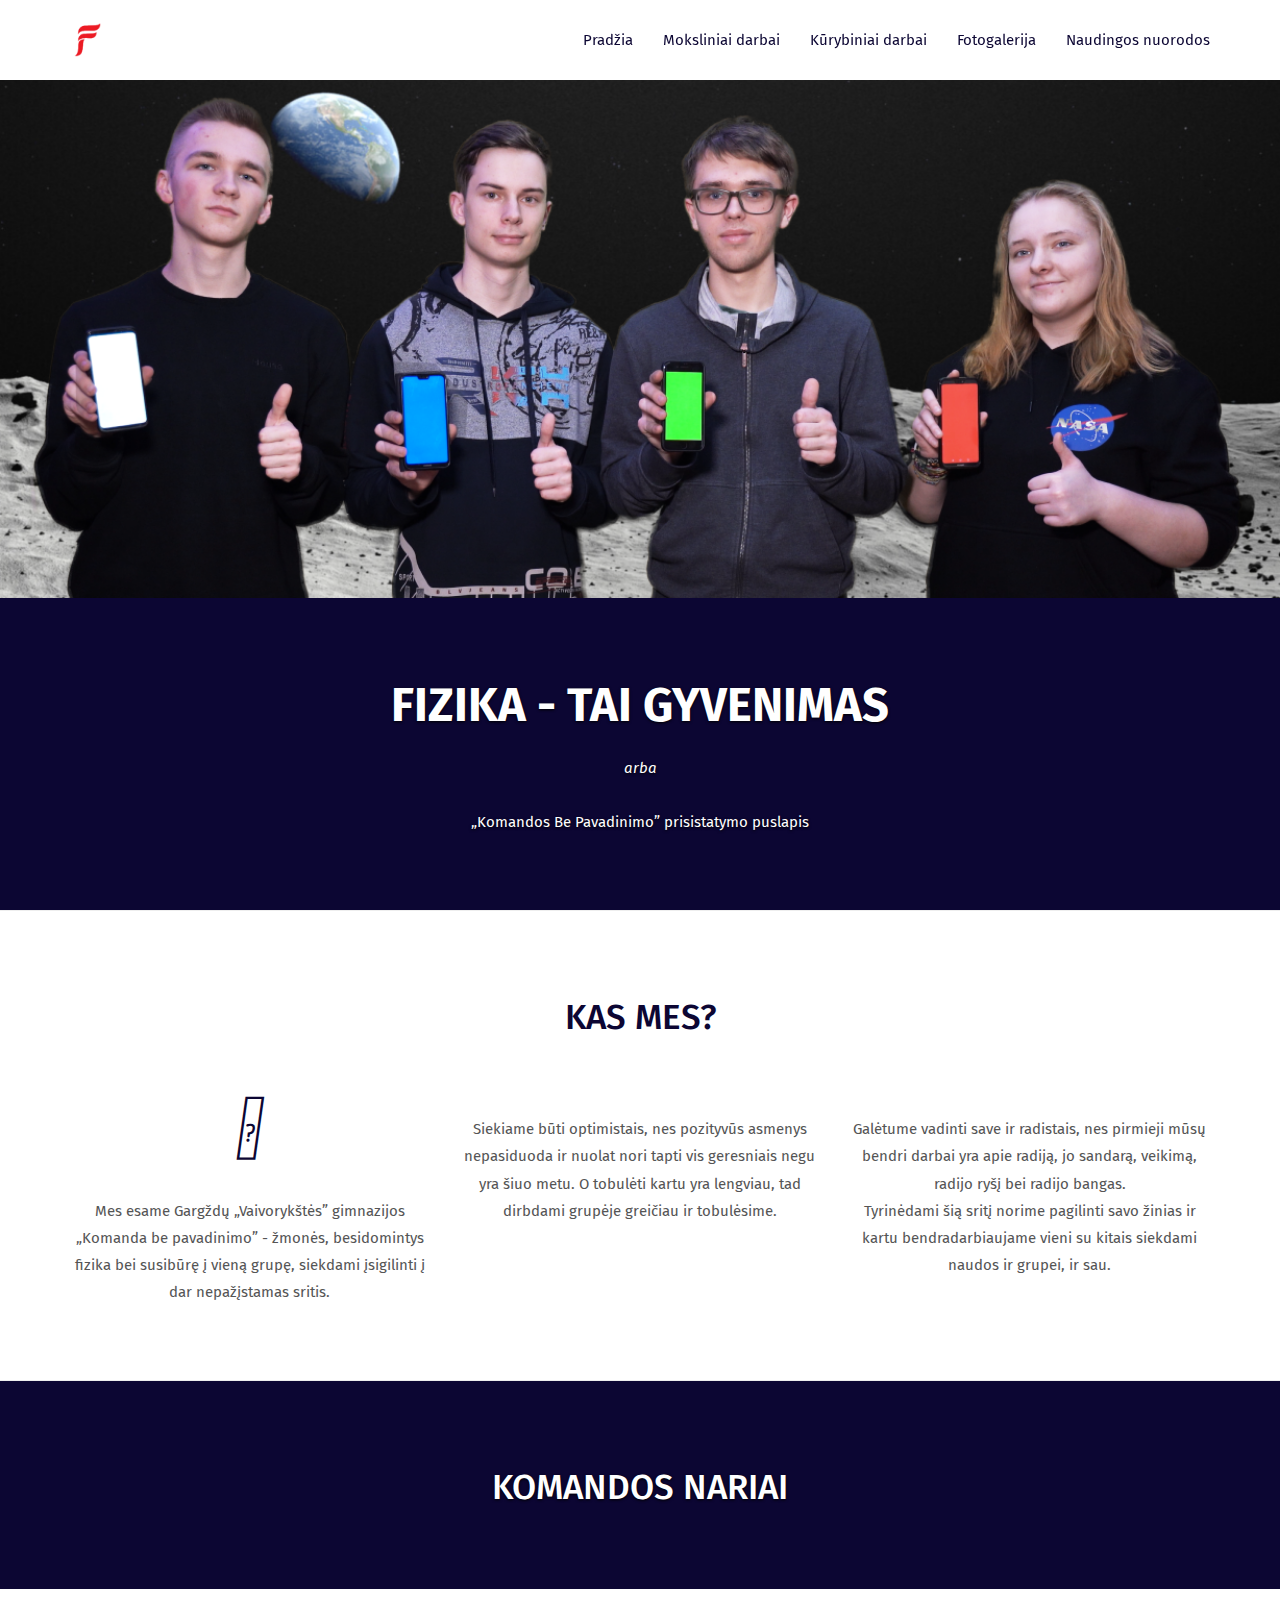
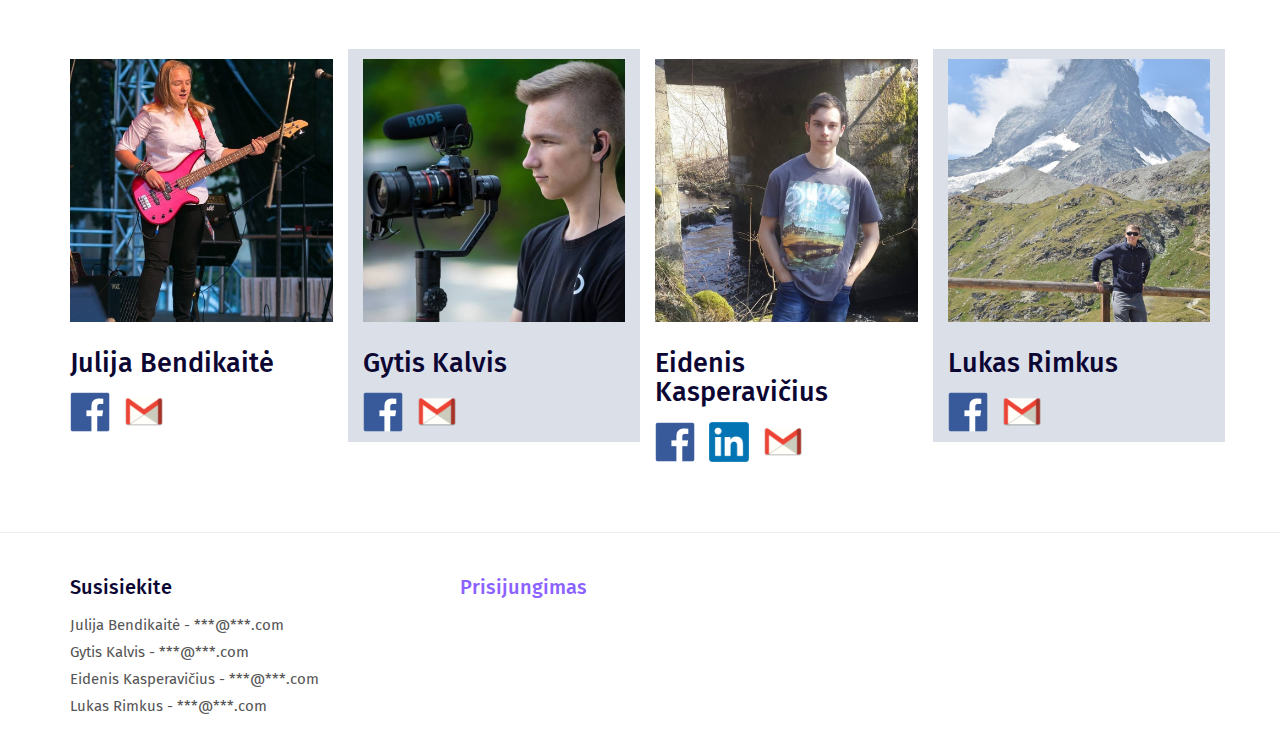
<file: index.html>
<!DOCTYPE html>
<html lang="en">

<head>
  <title>Fizika - Tai Gyvenimas</title>
  <meta charset="UTF-8">
  <meta content="IE=edge" http-equiv="X-UA-Compatible">
  <meta content="width=device-width,initial-scale=1" name="viewport">
  <meta name="google" content="notranslate" />

  <!-- Disable tap highlight on IE -->
  <meta name="msapplication-tap-highlight" content="no">

  <link href="./assets/apple-touch-icon.png" rel="apple-touch-icon">
  <link href="./assets/favicon.ico" rel="icon">
  <link rel="stylesheet" href="https://use.fontawesome.com/releases/v5.4.2/css/all.css" integrity="sha384-/rXc/GQVaYpyDdyxK+ecHPVYJSN9bmVFBvjA/9eOB+pb3F2w2N6fc5qB9Ew5yIns" crossorigin="anonymous">
  <link href="./css/index.css" rel="stylesheet"></head>
  <style>
  	@media screen and (min-width: 800px) {
  		#GRUPE_MAIN {
  			content:url('./assets/images/alt_grupe_2.png');
  		}
  	}
  </style>
<body>

 <!-- Add your content of header -->
 <header>
   <nav class="navbar navbar-fixed-top navbar-default" style="background: rgba(255, 255, 255, 0.8);border:none">
     <div class="container">
       <div class="navbar-header">
         <button type="button" class="navbar-toggle uarr collapsed" data-toggle="collapse" data-target="#navbar-collapse-uarr">
           <span class="sr-only">Toggle navigation</span>
           <span class="icon-bar"></span>
           <span class="icon-bar"></span>
           <span class="icon-bar"></span>
         </button>
         <a class="navbar-brand" href="./index.html" title="">
           <img src="./assets/logo-icon-180x180.png" class="navbar-logo-img" alt="" height="34" width="34">
         </a>
       </div>

       <div class="collapse navbar-collapse" id="navbar-collapse-uarr">
         <ul class="nav navbar-nav navbar-right">
           <li><a style="color: #0c0633 !important"href="./index.html" title="" class="active">Pradžia</a></li>
           <li><a style="color: #0c0633 !important"href="./moksliniai.html" title="">Moksliniai darbai</a></li>
           <li><a style="color: #0c0633 !important"href="./kurybiniai.html" title="">Kūrybiniai darbai</a></li>
           <li><a style="color: #0c0633 !important"style="color: #ed1b24 !important"href="./fotogalerija.html" title="">Fotogalerija</a></li>
           <li><a style="color: #0c0633 !important"href="./nuorodos.html" title="">Naudingos nuorodos</a></li>
         </ul>
       </div>
     </div>
   </nav>
 </header>

<div class="section-container background-color-container white-text-container" style="padding: 0">
	<img id="GRUPE_MAIN" src="./assets/images/alt_grupe.png" style="width:100%; background-size: cover; margin-bottom: -5px"/>
 </div>

<!--<div class="background-image-container" id="GRUPE_MAIN" style="background-image: url('./assets/images/alt_grupe.png'); width: 100%; height: 56%; background-size: cover;">
    <div class="opacity"></div>
    <div class="container">
        <div class="row">
            <div class="col-md" style="text-align:center">
              <h1 style="color: #ed1b24 !important"><b>FIZIKA - TAI GYVENIMAS</b></h1>
              <p><i>arba</i><br><br>„Komandos Be Pavadinimo” prisistatymo puslapis</p>
            </div>
        </div>
    </div>
</div>-->

<div class="section-container background-color-container white-text-container">
    <div class="container">
        <div class="row">
            <div class="col-xs-12">
                <div class="text-center">
                    <h1><b>FIZIKA - TAI GYVENIMAS</b></h1>
                    <p><i>arba</i><br><br>„Komandos Be Pavadinimo” prisistatymo puslapis</p>
                </div>
            </div>
        </div>
     </div>
 </div>

<div class="section-container border-section-container">
    <div class="container">
            <div class="row">
                <div class="col-md-12 section-container-spacer">
                    <div class="text-center">
                        <h2>KAS MES?</h2>
                    </div>
                </div>
                <div class="col-md-4">
                    <div class="fa-container">
                        <i class="fas fa-rocket fa-3x" aria-hidden="true"></i>
                    </div>
                    <div class="text-center">
                        <br><p>Mes esame Gargždų „Vaivorykštės” gimnazijos  „Komanda be pavadinimo” - žmonės,
                          besidomintys fizika bei susibūrę į vieną grupę, siekdami įsigilinti į dar nepažįstamas sritis.</p>
                    </div>
                </div>
                <div class="col-md-4">
                    <div class="fa-container">
                        <i class="far fa-smile fa-3x" aria-hidden="true"></i>
                    </div>
                    <div class="text-center">
                        <br><p>Siekiame būti optimistais, nes pozityvūs asmenys nepasiduoda
                          ir nuolat nori tapti vis geresniais negu yra šiuo metu.
                          O tobulėti kartu yra lengviau, tad dirbdami grupėje greičiau ir tobulėsime.
                        </p>
                    </div>
                </div>
                <div class="col-md-4">
                    <div class="fa-container">
                        <i class="fas fa-broadcast-tower fa-3x" aria-hidden="true"></i>
                    </div>
                    <div class="text-center">
                        <br><p>Galėtume vadinti save ir radistais, nes pirmieji mūsų bendri darbai
                          yra apie radiją, jo sandarą, veikimą, radijo ryšį bei radijo bangas.<br>
                          Tyrinėdami šią sritį norime pagilinti savo žinias ir kartu
                          bendradarbiaujame vieni su kitais siekdami naudos ir grupei, ir sau.
                        </p>
                    </div>
                </div>
            </div>
    </div>
</div>

<div class="section-container background-color-container white-text-container">
    <div class="container">
        <div class="row">
            <div class="col-xs-12">
                <div class="text-center">
                    <h2>KOMANDOS NARIAI</h2>
                </div>
            </div>
        </div>
     </div>
 </div>

 <div class="section-container">
   <div class="container">
     <div class="row">
       <div class="col-md-3" style="padding-top: 10px; padding-bottom: 10px">
         <img class="img-responsive" src="./assets/images/jb.jpg" alt="Julija Bendikaitė"/>
         <h3>Julija Bendikaitė</h3>
         <a href="https://www.facebook.com/"><img src="./assets/images/facebook.png" width="40" style="margin-right: 10px"/></a>
         <a href="mailto:***@***.com"><img src="./assets/images/gmail.png" width="40" style="margin-right: 10px"/></a>
       </div>
       <div class="col-md-3 p-5" style="background-color: #dadfe8; padding-top: 10px; padding-bottom: 10px">
         <img class="img-responsive" src="./assets/images/gk.jpg" alt="Gytis Kalvis"/>
         <h3>Gytis Kalvis</h3>
         <a href="https://www.facebook.com/"><img src="./assets/images/facebook.png" width="40" style="margin-right: 10px"/></a>
         <a href="mailto:***@***.com"><img src="./assets/images/gmail.png" width="40" style="margin-right: 10px"/></a>
       </div>
       <div class="col-md-3 p-3" style="padding-top: 10px; padding-bottom: 10px">
         <img class="img-responsive" src="./assets/images/ek.jpg" alt="Eidenis Kasperavičius"/>
         <h3>Eidenis Kasperavičius</h3>
         <a href="https://www.facebook.com/eidenis.kasperavicius"><img src="./assets/images/facebook.png" width="40" style="margin-right: 10px"/></a>
         <a href="https://www.linkedin.com/in/eidenis"><img src="./assets/images/linkedin.png" width="40" style="margin-right: 10px"/></a>
         <a href="mailto:eidenis.gargzdai@gmail.com"><img src="./assets/images/gmail.png" width="40" style="margin-right: 10px"/></a>
       </div>
       <div class="col-md-3 p-3" style="background-color: #dadfe8; padding-top: 10px; padding-bottom: 10px">
         <img class="img-responsive" src="./assets/images/lr.jpg" alt="Lukas Rimkus"/>
         <h3>Lukas Rimkus</h3>
         <a href="https://www.facebook.com/"><img src="./assets/images/facebook.png" width="40" style="margin-right: 10px"/></a>
         <a href="mailto:***@***.com"><img src="./assets/images/gmail.png" width="40" style="margin-right: 10px"/></a>
       </div>
     </div>
   </div>
 </div>

<footer>
    <div class="section-container footer-container">
        <div class="container">
            <div class="row">
                    <div class="col-md-4">
                        <h4>Susisiekite</h4>
                        Julija Bendikaitė - ***@***.com<br>
                        Gytis Kalvis - ***@***.com<br>
                        Eidenis Kasperavičius - ***@***.com<br>
                        Lukas Rimkus - ***@***.com<br>
                    </div>
                    <div class="col-md-4">
                      <h4><a href="./admin.html">Prisijungimas</a></h4>
                    </div>
            </div>
        </div>
    </div>
</footer>

<script>
  document.addEventListener("DOMContentLoaded", function (event) {
    navActivePage();
  });
</script>

<script type="text/javascript" src="./js/index.js"></script>
</body>

</html>
</file>
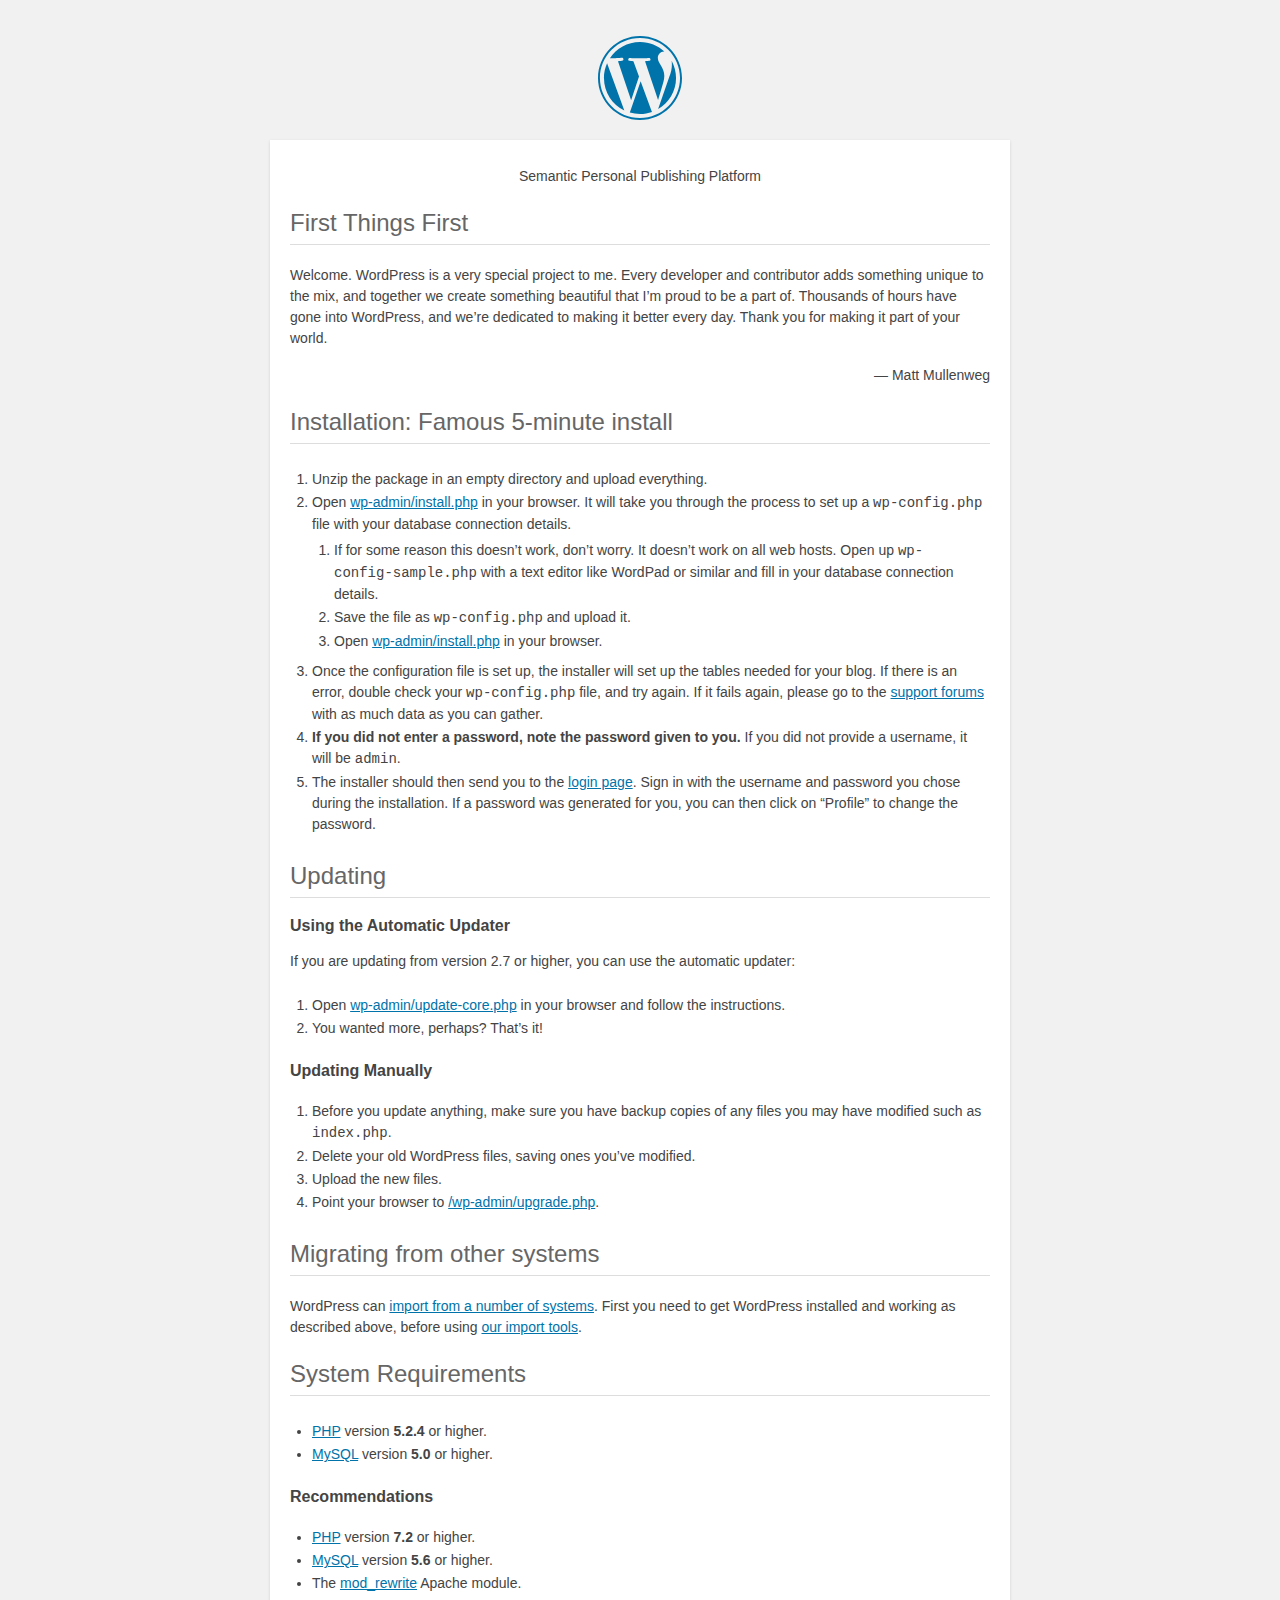
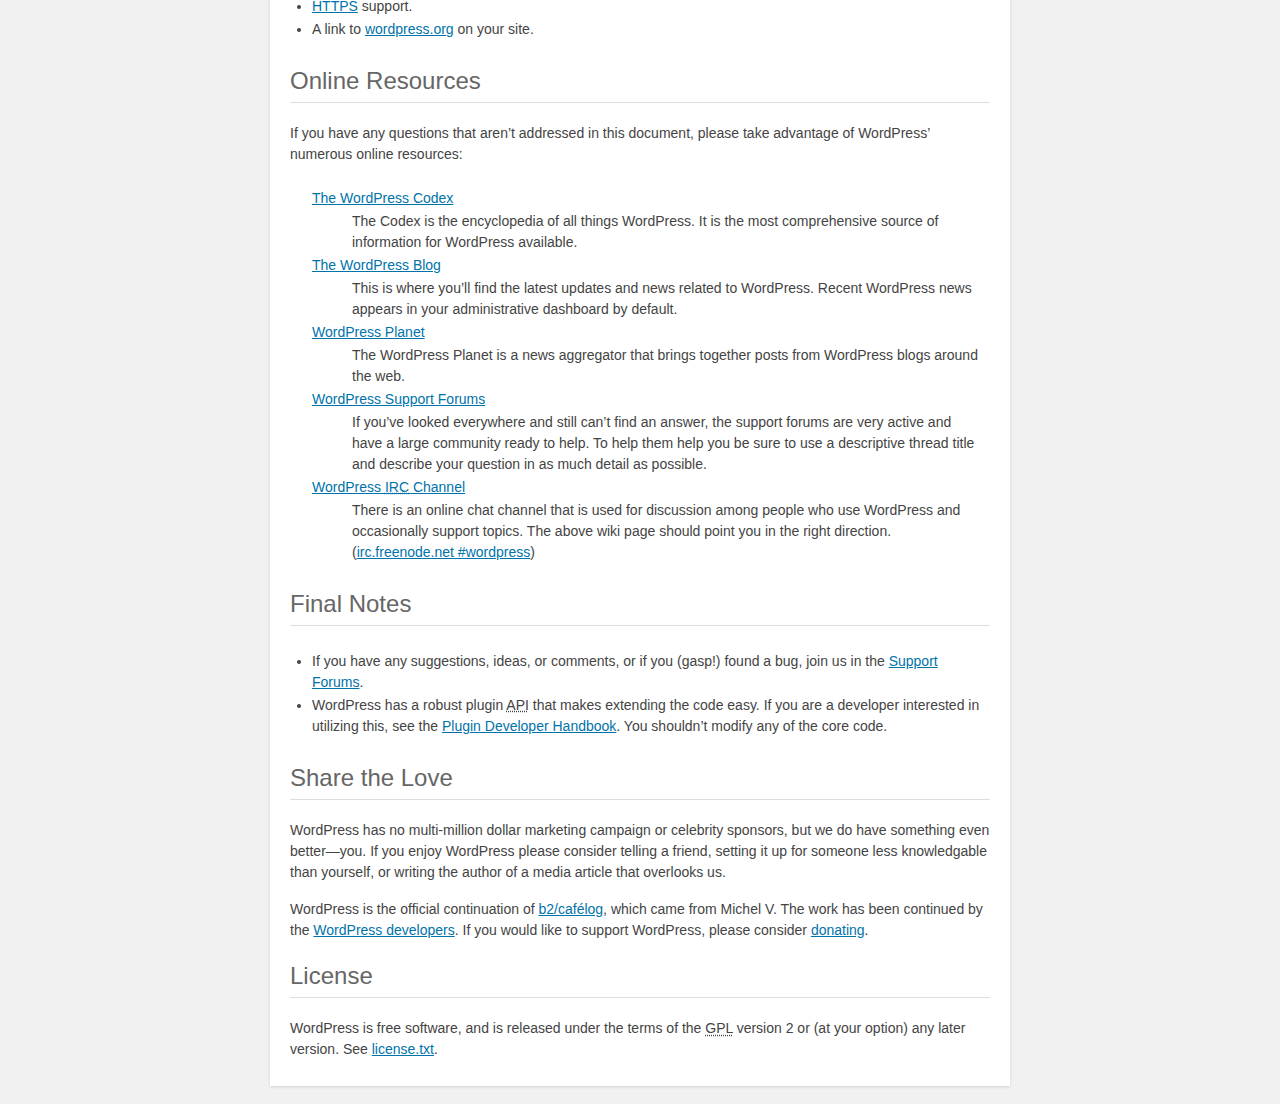
<file: wordpress/readme.html>
<!DOCTYPE html>
<html>
<head>
	<meta name="viewport" content="width=device-width" />
	<meta http-equiv="Content-Type" content="text/html; charset=utf-8" />
	<title>WordPress &#8250; ReadMe</title>
	<link rel="stylesheet" href="wp-admin/css/install.css?ver=20100228" type="text/css" />
</head>
<body>
<h1 id="logo">
	<a href="https://wordpress.org/"><img alt="WordPress" src="wp-admin/images/wordpress-logo.png" /></a>
</h1>
<p style="text-align: center">Semantic Personal Publishing Platform</p>

<h2>First Things First</h2>
<p>Welcome. WordPress is a very special project to me. Every developer and contributor adds something unique to the mix, and together we create something beautiful that I&#8217;m proud to be a part of. Thousands of hours have gone into WordPress, and we&#8217;re dedicated to making it better every day. Thank you for making it part of your world.</p>
<p style="text-align: right">&#8212; Matt Mullenweg</p>

<h2>Installation: Famous 5-minute install</h2>
<ol>
	<li>Unzip the package in an empty directory and upload everything.</li>
	<li>Open <span class="file"><a href="wp-admin/install.php">wp-admin/install.php</a></span> in your browser. It will take you through the process to set up a <code>wp-config.php</code> file with your database connection details.
		<ol>
			<li>If for some reason this doesn&#8217;t work, don&#8217;t worry. It doesn&#8217;t work on all web hosts. Open up <code>wp-config-sample.php</code> with a text editor like WordPad or similar and fill in your database connection details.</li>
			<li>Save the file as <code>wp-config.php</code> and upload it.</li>
			<li>Open <span class="file"><a href="wp-admin/install.php">wp-admin/install.php</a></span> in your browser.</li>
		</ol>
	</li>
	<li>Once the configuration file is set up, the installer will set up the tables needed for your blog. If there is an error, double check your <code>wp-config.php</code> file, and try again. If it fails again, please go to the <a href="https://wordpress.org/support/" title="WordPress support">support forums</a> with as much data as you can gather.</li>
	<li><strong>If you did not enter a password, note the password given to you.</strong> If you did not provide a username, it will be <code>admin</code>.</li>
	<li>The installer should then send you to the <a href="wp-login.php">login page</a>. Sign in with the username and password you chose during the installation. If a password was generated for you, you can then click on &#8220;Profile&#8221; to change the password.</li>
</ol>

<h2>Updating</h2>
<h3>Using the Automatic Updater</h3>
<p>If you are updating from version 2.7 or higher, you can use the automatic updater:</p>
<ol>
	<li>Open <span class="file"><a href="wp-admin/update-core.php">wp-admin/update-core.php</a></span> in your browser and follow the instructions.</li>
	<li>You wanted more, perhaps? That&#8217;s it!</li>
</ol>

<h3>Updating Manually</h3>
<ol>
	<li>Before you update anything, make sure you have backup copies of any files you may have modified such as <code>index.php</code>.</li>
	<li>Delete your old WordPress files, saving ones you&#8217;ve modified.</li>
	<li>Upload the new files.</li>
	<li>Point your browser to <span class="file"><a href="wp-admin/upgrade.php">/wp-admin/upgrade.php</a>.</span></li>
</ol>

<h2>Migrating from other systems</h2>
<p>WordPress can <a href="https://codex.wordpress.org/Importing_Content">import from a number of systems</a>. First you need to get WordPress installed and working as described above, before using <a href="wp-admin/import.php" title="Import to WordPress">our import tools</a>.</p>

<h2>System Requirements</h2>
<ul>
	<li><a href="https://secure.php.net/">PHP</a> version <strong>5.2.4</strong> or higher.</li>
	<li><a href="https://www.mysql.com/">MySQL</a> version <strong>5.0</strong> or higher.</li>
</ul>

<h3>Recommendations</h3>
<ul>
	<li><a href="https://secure.php.net/">PHP</a> version <strong>7.2</strong> or higher.</li>
	<li><a href="https://www.mysql.com/">MySQL</a> version <strong>5.6</strong> or higher.</li>
	<li>The <a href="https://httpd.apache.org/docs/2.2/mod/mod_rewrite.html">mod_rewrite</a> Apache module.</li>
	<li><a href="https://wordpress.org/news/2016/12/moving-toward-ssl/">HTTPS</a> support.</li>
	<li>A link to <a href="https://wordpress.org/">wordpress.org</a> on your site.</li>
</ul>

<h2>Online Resources</h2>
<p>If you have any questions that aren&#8217;t addressed in this document, please take advantage of WordPress&#8217; numerous online resources:</p>
<dl>
	<dt><a href="https://codex.wordpress.org/">The WordPress Codex</a></dt>
		<dd>The Codex is the encyclopedia of all things WordPress. It is the most comprehensive source of information for WordPress available.</dd>
	<dt><a href="https://wordpress.org/news/">The WordPress Blog</a></dt>
		<dd>This is where you&#8217;ll find the latest updates and news related to WordPress. Recent WordPress news appears in your administrative dashboard by default.</dd>
	<dt><a href="https://planet.wordpress.org/">WordPress Planet</a></dt>
		<dd>The WordPress Planet is a news aggregator that brings together posts from WordPress blogs around the web.</dd>
	<dt><a href="https://wordpress.org/support/">WordPress Support Forums</a></dt>
		<dd>If you&#8217;ve looked everywhere and still can&#8217;t find an answer, the support forums are very active and have a large community ready to help. To help them help you be sure to use a descriptive thread title and describe your question in as much detail as possible.</dd>
	<dt><a href="https://codex.wordpress.org/IRC">WordPress <abbr title="Internet Relay Chat">IRC</abbr> Channel</a></dt>
		<dd>There is an online chat channel that is used for discussion among people who use WordPress and occasionally support topics. The above wiki page should point you in the right direction. (<a href="irc://irc.freenode.net/wordpress">irc.freenode.net #wordpress</a>)</dd>
</dl>

<h2>Final Notes</h2>
<ul>
	<li>If you have any suggestions, ideas, or comments, or if you (gasp!) found a bug, join us in the <a href="https://wordpress.org/support/">Support Forums</a>.</li>
	<li>WordPress has a robust plugin <abbr title="application programming interface">API</abbr> that makes extending the code easy. If you are a developer interested in utilizing this, see the <a href="https://developer.wordpress.org/plugins/">Plugin Developer Handbook</a>. You shouldn&#8217;t modify any of the core code.</li>
</ul>

<h2>Share the Love</h2>
<p>WordPress has no multi-million dollar marketing campaign or celebrity sponsors, but we do have something even better&#8212;you. If you enjoy WordPress please consider telling a friend, setting it up for someone less knowledgable than yourself, or writing the author of a media article that overlooks us.</p>

<p>WordPress is the official continuation of <a href="http://cafelog.com/">b2/caf&#233;log</a>, which came from Michel V. The work has been continued by the <a href="https://wordpress.org/about/">WordPress developers</a>. If you would like to support WordPress, please consider <a href="https://wordpress.org/donate/" title="Donate to WordPress">donating</a>.</p>

<h2>License</h2>
<p>WordPress is free software, and is released under the terms of the <abbr title="GNU General Public License">GPL</abbr> version 2 or (at your option) any later version. See <a href="license.txt">license.txt</a>.</p>

</body>
</html>
</file>
<file: wordpress/wp-admin/css/install.css>
html {
	background: #f1f1f1;
	margin: 0 20px;
}

body {
	background: #fff;
	color: #444;
	font-family: -apple-system, BlinkMacSystemFont, "Segoe UI", Roboto, Oxygen-Sans, Ubuntu, Cantarell, "Helvetica Neue", sans-serif;
	margin: 140px auto 25px;
	padding: 20px 20px 10px 20px;
	max-width: 700px;
	-webkit-font-smoothing: subpixel-antialiased;
	box-shadow: 0 1px 3px rgba(0,0,0,0.13);
}

a {
	color: #0073aa;
}

a:hover,
a:active {
	color: #00a0d2;
}

a:focus {
	color: #124964;
	box-shadow:
		0 0 0 1px #5b9dd9,
		0 0 2px 1px rgba(30, 140, 190, .8);
}

.ie8 a:focus {
	outline: #5b9dd9 solid 1px;
}

h1, h2 {
	border-bottom: 1px solid #ddd;
	clear: both;
	color: #666;
	font-size: 24px;
	padding: 0;
	padding-bottom: 7px;
	font-weight: 400;
}

h3 {
	font-size: 16px;
}

p, li, dd, dt {
	padding-bottom: 2px;
	font-size: 14px;
	line-height: 1.5;
}

code, .code {
	font-family: Consolas, Monaco, monospace;
}

ul, ol, dl {
	padding: 5px 5px 5px 22px;
}

a img {
	border:0
}
abbr {
	border: 0;
	font-variant: normal;
}

fieldset {
	border: 0;
	padding: 0;
	margin: 0;
}

label {
	cursor: pointer;
}

#logo {
	margin: 6px 0 14px 0;
	padding: 0 0 7px 0;
	border-bottom: none;
	text-align:center
}
#logo a {
	background-image: url(../images/w-logo-blue.png?ver=20131202);
	background-image: none, url(../images/wordpress-logo.svg?ver=20131107);
	background-size: 84px;
	background-position: center top;
	background-repeat: no-repeat;
	color: #444; /* same as login.css */
	height: 84px;
	font-size: 20px;
	font-weight: 400;
	line-height: 1.3em;
	margin: -130px auto 25px;
	padding: 0;
	text-decoration: none;
	width: 84px;
	text-indent: -9999px;
	outline: none;
	overflow: hidden;
	display: block;
}

#logo a:focus {
	box-shadow: none;
}

.step {
	margin: 20px 0 15px;
}
.step, th {
	text-align: left;
	padding: 0;
}
.language-chooser.wp-core-ui .step .button.button-large {
	height: 36px;
	font-size: 14px;
	line-height: 33px;
	vertical-align: middle;
}
textarea {
	border: 1px solid #ddd;
	font-family: -apple-system, BlinkMacSystemFont, "Segoe UI", Roboto, Oxygen-Sans, Ubuntu, Cantarell, "Helvetica Neue", sans-serif;
	width: 100%;
	box-sizing: border-box;
}

.form-table {
	border-collapse: collapse;
	margin-top: 1em;
	width: 100%;
}

.form-table td {
	margin-bottom: 9px;
	padding: 10px 20px 10px 0;
	font-size: 14px;
	vertical-align: top
}

.form-table th {
	font-size: 14px;
	text-align: left;
	padding: 10px 20px 10px 0;
	width: 140px;
	vertical-align: top;
}

.form-table code {
	line-height: 18px;
	font-size: 14px;
}

.form-table p {
	margin: 4px 0 0 0;
	font-size: 11px;
}

.form-table input {
	line-height: 20px;
	font-size: 15px;
	padding: 3px 5px;
	border: 1px solid #ddd;
	box-shadow: inset 0 1px 2px rgba(0,0,0,0.07);
}

input,
submit {
	font-family: -apple-system, BlinkMacSystemFont, "Segoe UI", Roboto, Oxygen-Sans, Ubuntu, Cantarell, "Helvetica Neue", sans-serif;
}

.form-table input[type=text],
.form-table input[type=email],
.form-table input[type=url],
.form-table input[type=password] {
	width: 206px;
}

.form-table th p {
	font-weight: 400;
}

.form-table.install-success th,
.form-table.install-success td {
	vertical-align: middle;
	padding: 16px 20px 16px 0;
}

.form-table.install-success td p {
	margin: 0;
	font-size: 14px;
}

.form-table.install-success td code {
	margin: 0;
	font-size: 18px;
}

#error-page {
	margin-top: 50px;
}

#error-page p {
	font-size: 14px;
	line-height: 18px;
	margin: 25px 0 20px;
}

#error-page code, .code {
	font-family: Consolas, Monaco, monospace;
}

.wp-hide-pw > .dashicons {
	line-height: inherit;
}

#pass-strength-result {
	background-color: #eee;
	border: 1px solid #ddd;
	color: #23282d;
	margin: -2px 5px 5px 0px;
	padding: 3px 5px;
	text-align: center;
	width: 218px;
	box-sizing: border-box;
	opacity: 0;
}

#pass-strength-result.short {
	background-color: #f1adad;
	border-color: #e35b5b;
	opacity: 1;
}

#pass-strength-result.bad {
	background-color: #fbc5a9;
	border-color: #f78b53;
	opacity: 1;
}

#pass-strength-result.good {
	background-color: #ffe399;
	border-color: #ffc733;
	opacity: 1;
}

#pass-strength-result.strong {
	background-color: #c1e1b9;
	border-color: #83c373;
	opacity: 1;
}

#pass1.short, #pass1-text.short {
	border-color: #e35b5b;
}

#pass1.bad, #pass1-text.bad {
	border-color: #f78b53;
}

#pass1.good, #pass1-text.good {
	border-color: #ffc733;
}

#pass1.strong, #pass1-text.strong {
	border-color: #83c373;
}

.pw-weak {
	display: none;
}

.message {
	border-left: 4px solid #dc3232;
	padding: .7em .6em;
	background-color: #fbeaea;
}

/* rtl:ignore */
#dbname,
#uname,
#pwd,
#dbhost,
#prefix,
#user_login,
#admin_email,
#pass1,
#pass2 {
	direction: ltr;
}

#pass1-text,
.show-password #pass1 {
	display: none;
}

.show-password #pass1-text
{
	display: inline-block;
}

.form-table span.description.important {
	font-size: 12px;
}


/* localization */
body.rtl,
.rtl textarea,
.rtl input,
.rtl submit {
	font-family: Tahoma, sans-serif;
}

:lang(he-il) body.rtl,
:lang(he-il) .rtl textarea,
:lang(he-il) .rtl input,
:lang(he-il) .rtl submit {
	font-family: Arial, sans-serif;
}

@media only screen and (max-width: 799px) {
	body {
		margin-top: 115px;
	}
	#logo a {
		margin: -125px auto 30px;
	}
}

@media screen and ( max-width: 782px ) {

	.form-table {
		margin-top: 0;
	}

	.form-table th,
	.form-table td {
		display: block;
		width: auto;
		vertical-align: middle;
	}

	.form-table th {
		padding: 20px 0 0;
	}

	.form-table td {
		padding: 5px 0;
		border: 0;
		margin: 0;
	}

	textarea,
	input {
		font-size: 16px;
	}

	.form-table td input[type="text"],
	.form-table td input[type="email"],
	.form-table td input[type="url"],
	.form-table td input[type="password"],
	.form-table td select,
	.form-table td textarea,
	.form-table span.description {
		width: 100%;
		font-size: 16px;
		line-height: 1.5;
		padding: 7px 10px;
		display: block;
		max-width: none;
		box-sizing: border-box;
	}

}

body.language-chooser {
	max-width: 300px;
}

.language-chooser select {
	padding: 8px;
	width: 100%;
	display: block;
	border: 1px solid #ddd;
	background-color: #fff;
	color: #32373c;
	font-size: 16px;
	font-family: Arial, sans-serif;
	font-weight: 400;
}

.language-chooser p {
	text-align: right;
}

.screen-reader-input,
.screen-reader-text {
	border: 0;
	clip: rect(1px, 1px, 1px, 1px);
	-webkit-clip-path: inset(50%);
	clip-path: inset(50%);
	height: 1px;
	margin: -1px;
	overflow: hidden;
	padding: 0;
	position: absolute;
	width: 1px;
	word-wrap: normal !important;
}

.spinner {
	background: url(../images/spinner.gif) no-repeat;
	background-size: 20px 20px;
	visibility: hidden;
	opacity: 0.7;
	filter: alpha(opacity=70);
	width: 20px;
	height: 20px;
	margin: 2px 5px 0;
}

.step .spinner {
	display: inline-block;
	vertical-align: middle;
	margin-right: 15px;
}

.button.hide-if-no-js,
.hide-if-no-js {
	display: none;
}

/**
 * HiDPI Displays
 */
@media print,
  (-webkit-min-device-pixel-ratio: 1.25),
  (min-resolution: 120dpi) {

	.spinner {
		background-image: url(../images/spinner-2x.gif);
	}

}
</file>
<file: css/index.css>
@import url(https://fonts.googleapis.com/css?family=La+Belle+Aurore|Fira+Sans:400,700);@import url(https://maxcdn.bootstrapcdn.com/font-awesome/4.7.0/css/font-awesome.min.css);/*!
 * Bootstrap v3.3.7 (http://getbootstrap.com)
 * Copyright 2011-2016 Twitter, Inc.
 * Licensed under MIT (https://github.com/twbs/bootstrap/blob/master/LICENSE)
 */
/*! normalize.css v3.0.3 | MIT License | github.com/necolas/normalize.css */html{font-family:sans-serif;-ms-text-size-adjust:100%;-webkit-text-size-adjust:100%}body{margin:0}article,aside,details,figcaption,figure,footer,header,hgroup,main,menu,nav,section,summary{display:block}audio,canvas,progress,video{display:inline-block;vertical-align:baseline}audio:not([controls]){display:none;height:0}[hidden],template{display:none}a{background-color:transparent}a:active,a:hover{outline:0}abbr[title]{border-bottom:1px dotted}b,strong{font-weight:700}dfn{font-style:italic}h1{font-size:2em;margin:.67em 0}mark{background:#ff0;color:#000}small{font-size:80%}sub,sup{font-size:75%;line-height:0;position:relative;vertical-align:baseline}sup{top:-.5em}sub{bottom:-.25em}img{border:0}svg:not(:root){overflow:hidden}figure{margin:1em 40px}hr{box-sizing:content-box;height:0}pre{overflow:auto}code,kbd,pre,samp{font-family:monospace,monospace;font-size:1em}button,input,optgroup,select,textarea{color:inherit;font:inherit;margin:0}button{overflow:visible}button,select{text-transform:none}button,html input[type=button],input[type=reset],input[type=submit]{-webkit-appearance:button;cursor:pointer}button[disabled],html input[disabled]{cursor:default}button::-moz-focus-inner,input::-moz-focus-inner{border:0;padding:0}input{line-height:normal}input[type=checkbox],input[type=radio]{box-sizing:border-box;padding:0}input[type=number]::-webkit-inner-spin-button,input[type=number]::-webkit-outer-spin-button{height:auto}input[type=search]{-webkit-appearance:textfield;box-sizing:content-box}input[type=search]::-webkit-search-cancel-button,input[type=search]::-webkit-search-decoration{-webkit-appearance:none}fieldset{border:1px solid silver;margin:0 2px;padding:.35em .625em .75em}textarea{overflow:auto}optgroup{font-weight:700}table{border-collapse:collapse;border-spacing:0}td,th{padding:0}

/*! Source: https://github.com/h5bp/html5-boilerplate/blob/master/src/css/main.css */@media print{*,:after,:before{background:transparent!important;color:#000!important;box-shadow:none!important;text-shadow:none!important}a,a:visited{text-decoration:underline}a[href]:after{content:" (" attr(href) ")"}abbr[title]:after{content:" (" attr(title) ")"}a[href^="#"]:after,a[href^="javascript:"]:after{content:""}blockquote,pre{border:1px solid #999;page-break-inside:avoid}thead{display:table-header-group}img,tr{page-break-inside:avoid}img{max-width:100%!important}h2,h3,p{orphans:3;widows:3}h2,h3{page-break-after:avoid}.navbar{display:none}.btn>.caret,.dropup>.btn>.caret{border-top-color:#000!important}.label{border:1px solid #000}.table{border-collapse:collapse!important}.table td,.table th{background-color:#fff!important}.table-bordered td,.table-bordered th{border:1px solid #ddd!important}}*,:after,:before{-webkit-box-sizing:border-box;-moz-box-sizing:border-box;box-sizing:border-box}html{font-size:10px;-webkit-tap-highlight-color:transparent}body{font-family:Fira Sans,Helvetica,Arial,sans-serif;font-size:15px;line-height:1.81;color:#555;background-color:#fff}button,input,select,textarea{font-family:inherit;font-size:inherit;line-height:inherit}a{color:#8b62ff;text-decoration:none}a:focus,a:hover{color:#5216ff;text-decoration:underline}a:focus{outline:5px auto -webkit-focus-ring-color;outline-offset:-2px}figure{margin:0}img{vertical-align:middle}.img-responsive{display:block;max-width:100%;height:auto}.img-rounded{border-radius:2px}.img-thumbnail{padding:4px;line-height:1.81;background-color:#fff;border:1px solid #ddd;border-radius:2px;-webkit-transition:all .2s ease-in-out;-o-transition:all .2s ease-in-out;transition:all .2s ease-in-out;display:inline-block;max-width:100%;height:auto}.img-circle{border-radius:50%}hr{margin-top:27px;margin-bottom:27px;border:0;border-top:1px solid #eee}.sr-only{position:absolute;width:1px;height:1px;margin:-1px;padding:0;overflow:hidden;clip:rect(0,0,0,0);border:0}.sr-only-focusable:active,.sr-only-focusable:focus{position:static;width:auto;height:auto;margin:0;overflow:visible;clip:auto}[role=button]{cursor:pointer}.h1,.h2,.h3,.h4,.h5,.h6,h1,h2,h3,h4,h5,h6{font-family:inherit;font-weight:500;line-height:1.1;color:#0c0633}.h1 .small,.h1 small,.h2 .small,.h2 small,.h3 .small,.h3 small,.h4 .small,.h4 small,.h5 .small,.h5 small,.h6 .small,.h6 small,h1 .small,h1 small,h2 .small,h2 small,h3 .small,h3 small,h4 .small,h4 small,h5 .small,h5 small,h6 .small,h6 small{font-weight:400;line-height:1;color:#777}.h1,.h2,.h3,h1,h2,h3{margin-top:27px;margin-bottom:13.5px}.h1 .small,.h1 small,.h2 .small,.h2 small,.h3 .small,.h3 small,h1 .small,h1 small,h2 .small,h2 small,h3 .small,h3 small{font-size:65%}.h4,.h5,.h6,h4,h5,h6{margin-top:13.5px;margin-bottom:13.5px}.h4 .small,.h4 small,.h5 .small,.h5 small,.h6 .small,.h6 small,h4 .small,h4 small,h5 .small,h5 small,h6 .small,h6 small{font-size:75%}.h1,h1{font-size:47px}.h2,h2{font-size:35px}.h3,h3{font-size:27px}.h4,h4{font-size:20px}.h5,h5{font-size:15px}.h6,h6{font-size:13px}p{margin:0 0 13.5px}.lead{margin-bottom:27px;font-size:17px;font-weight:300;line-height:1.4}@media (min-width:768px){.lead{font-size:22.5px}}.small,small{font-size:86%}.mark,mark{background-color:#fcf8e3;padding:.2em}.text-left{text-align:left}.text-right{text-align:right}.text-center{text-align:center}.text-justify{text-align:justify}.text-nowrap{white-space:nowrap}.text-lowercase{text-transform:lowercase}.initialism,.text-uppercase{text-transform:uppercase}.text-capitalize{text-transform:capitalize}.text-muted{color:#777}.text-primary{color:#8b62ff}a.text-primary:focus,a.text-primary:hover{color:#652fff}.text-success{color:#fff}a.text-success:focus,a.text-success:hover{color:#e6e6e6}.text-info{color:#31708f}a.text-info:focus,a.text-info:hover{color:#245269}.text-warning{color:#8a6d3b}a.text-warning:focus,a.text-warning:hover{color:#66512c}.text-danger{color:#fff}a.text-danger:focus,a.text-danger:hover{color:#e6e6e6}.bg-primary{color:#fff;background-color:#8b62ff}a.bg-primary:focus,a.bg-primary:hover{background-color:#652fff}.bg-success{background-color:#005bff}a.bg-success:focus,a.bg-success:hover{background-color:#0049cc}.bg-info{background-color:#d9edf7}a.bg-info:focus,a.bg-info:hover{background-color:#afd9ee}.bg-warning{background-color:#fcf8e3}a.bg-warning:focus,a.bg-warning:hover{background-color:#f7ecb5}.bg-danger{background-color:#fe6767}a.bg-danger:focus,a.bg-danger:hover{background-color:#fe3434}.page-header{padding-bottom:12.5px;margin:54px 0 27px;border-bottom:1px solid #eee}ol,ul{margin-top:0;margin-bottom:13.5px}ol ol,ol ul,ul ol,ul ul{margin-bottom:0}.list-inline,.list-unstyled{padding-left:0;list-style:none}.list-inline{margin-left:-5px}.list-inline>li{display:inline-block;padding-left:5px;padding-right:5px}dl{margin-top:0;margin-bottom:27px}dd,dt{line-height:1.81}dt{font-weight:700}dd{margin-left:0}.dl-horizontal dd:after,.dl-horizontal dd:before{content:" ";display:table}.dl-horizontal dd:after{clear:both}@media (min-width:768px){.dl-horizontal dt{float:left;width:160px;clear:left;text-align:right;overflow:hidden;text-overflow:ellipsis;white-space:nowrap}.dl-horizontal dd{margin-left:180px}}abbr[data-original-title],abbr[title]{cursor:help;border-bottom:1px dotted #777}.initialism{font-size:90%}blockquote{padding:13.5px 27px;margin:0 0 27px;font-size:18.75px;border-left:5px solid #eee}blockquote ol:last-child,blockquote p:last-child,blockquote ul:last-child{margin-bottom:0}blockquote .small,blockquote footer,blockquote small{display:block;font-size:80%;line-height:1.81;color:#777}blockquote .small:before,blockquote footer:before,blockquote small:before{content:"\2014   \A0"}.blockquote-reverse,blockquote.pull-right{padding-right:15px;padding-left:0;border-right:5px solid #eee;border-left:0;text-align:right}.blockquote-reverse .small:before,.blockquote-reverse footer:before,.blockquote-reverse small:before,blockquote.pull-right .small:before,blockquote.pull-right footer:before,blockquote.pull-right small:before{content:""}.blockquote-reverse .small:after,.blockquote-reverse footer:after,.blockquote-reverse small:after,blockquote.pull-right .small:after,blockquote.pull-right footer:after,blockquote.pull-right small:after{content:"\A0   \2014"}address{margin-bottom:27px;font-style:normal;line-height:1.81}code,kbd,pre,samp{font-family:Menlo,Monaco,Consolas,Courier New,monospace}code{color:#c7254e;background-color:#f9f2f4}code,kbd{padding:2px 4px;font-size:90%;border-radius:2px}kbd{color:#fff;background-color:#333;box-shadow:inset 0 -1px 0 rgba(0,0,0,.25)}kbd kbd{padding:0;font-size:100%;font-weight:700;box-shadow:none}pre{display:block;padding:13px;margin:0 0 13.5px;font-size:14px;line-height:1.81;word-break:break-all;word-wrap:break-word;color:#333;background-color:#f5f5f5;border:1px solid #ccc;border-radius:2px}pre code{padding:0;font-size:inherit;color:inherit;white-space:pre-wrap;background-color:transparent;border-radius:0}.pre-scrollable{max-height:340px;overflow-y:scroll}.container{margin-right:auto;margin-left:auto;padding-left:15px;padding-right:15px}.container:after,.container:before{content:" ";display:table}.container:after{clear:both}@media (min-width:768px){.container{width:750px}}@media (min-width:992px){.container{width:970px}}@media (min-width:1200px){.container{width:1170px}}.container-fluid{margin-right:auto;margin-left:auto;padding-left:15px;padding-right:15px}.container-fluid:after,.container-fluid:before{content:" ";display:table}.container-fluid:after{clear:both}.row{margin-left:-15px;margin-right:-15px}.row:after,.row:before{content:" ";display:table}.row:after{clear:both}.col-lg-1,.col-lg-2,.col-lg-3,.col-lg-4,.col-lg-5,.col-lg-6,.col-lg-7,.col-lg-8,.col-lg-9,.col-lg-10,.col-lg-11,.col-lg-12,.col-md-1,.col-md-2,.col-md-3,.col-md-4,.col-md-5,.col-md-6,.col-md-7,.col-md-8,.col-md-9,.col-md-10,.col-md-11,.col-md-12,.col-sm-1,.col-sm-2,.col-sm-3,.col-sm-4,.col-sm-5,.col-sm-6,.col-sm-7,.col-sm-8,.col-sm-9,.col-sm-10,.col-sm-11,.col-sm-12,.col-xs-1,.col-xs-2,.col-xs-3,.col-xs-4,.col-xs-5,.col-xs-6,.col-xs-7,.col-xs-8,.col-xs-9,.col-xs-10,.col-xs-11,.col-xs-12{position:relative;min-height:1px;padding-left:15px;padding-right:15px}.col-xs-1,.col-xs-2,.col-xs-3,.col-xs-4,.col-xs-5,.col-xs-6,.col-xs-7,.col-xs-8,.col-xs-9,.col-xs-10,.col-xs-11,.col-xs-12{float:left}.col-xs-1{width:8.33333%}.col-xs-2{width:16.66667%}.col-xs-3{width:25%}.col-xs-4{width:33.33333%}.col-xs-5{width:41.66667%}.col-xs-6{width:50%}.col-xs-7{width:58.33333%}.col-xs-8{width:66.66667%}.col-xs-9{width:75%}.col-xs-10{width:83.33333%}.col-xs-11{width:91.66667%}.col-xs-12{width:100%}.col-xs-pull-0{right:auto}.col-xs-pull-1{right:8.33333%}.col-xs-pull-2{right:16.66667%}.col-xs-pull-3{right:25%}.col-xs-pull-4{right:33.33333%}.col-xs-pull-5{right:41.66667%}.col-xs-pull-6{right:50%}.col-xs-pull-7{right:58.33333%}.col-xs-pull-8{right:66.66667%}.col-xs-pull-9{right:75%}.col-xs-pull-10{right:83.33333%}.col-xs-pull-11{right:91.66667%}.col-xs-pull-12{right:100%}.col-xs-push-0{left:auto}.col-xs-push-1{left:8.33333%}.col-xs-push-2{left:16.66667%}.col-xs-push-3{left:25%}.col-xs-push-4{left:33.33333%}.col-xs-push-5{left:41.66667%}.col-xs-push-6{left:50%}.col-xs-push-7{left:58.33333%}.col-xs-push-8{left:66.66667%}.col-xs-push-9{left:75%}.col-xs-push-10{left:83.33333%}.col-xs-push-11{left:91.66667%}.col-xs-push-12{left:100%}.col-xs-offset-0{margin-left:0}.col-xs-offset-1{margin-left:8.33333%}.col-xs-offset-2{margin-left:16.66667%}.col-xs-offset-3{margin-left:25%}.col-xs-offset-4{margin-left:33.33333%}.col-xs-offset-5{margin-left:41.66667%}.col-xs-offset-6{margin-left:50%}.col-xs-offset-7{margin-left:58.33333%}.col-xs-offset-8{margin-left:66.66667%}.col-xs-offset-9{margin-left:75%}.col-xs-offset-10{margin-left:83.33333%}.col-xs-offset-11{margin-left:91.66667%}.col-xs-offset-12{margin-left:100%}@media (min-width:768px){.col-sm-1,.col-sm-2,.col-sm-3,.col-sm-4,.col-sm-5,.col-sm-6,.col-sm-7,.col-sm-8,.col-sm-9,.col-sm-10,.col-sm-11,.col-sm-12{float:left}.col-sm-1{width:8.33333%}.col-sm-2{width:16.66667%}.col-sm-3{width:25%}.col-sm-4{width:33.33333%}.col-sm-5{width:41.66667%}.col-sm-6{width:50%}.col-sm-7{width:58.33333%}.col-sm-8{width:66.66667%}.col-sm-9{width:75%}.col-sm-10{width:83.33333%}.col-sm-11{width:91.66667%}.col-sm-12{width:100%}.col-sm-pull-0{right:auto}.col-sm-pull-1{right:8.33333%}.col-sm-pull-2{right:16.66667%}.col-sm-pull-3{right:25%}.col-sm-pull-4{right:33.33333%}.col-sm-pull-5{right:41.66667%}.col-sm-pull-6{right:50%}.col-sm-pull-7{right:58.33333%}.col-sm-pull-8{right:66.66667%}.col-sm-pull-9{right:75%}.col-sm-pull-10{right:83.33333%}.col-sm-pull-11{right:91.66667%}.col-sm-pull-12{right:100%}.col-sm-push-0{left:auto}.col-sm-push-1{left:8.33333%}.col-sm-push-2{left:16.66667%}.col-sm-push-3{left:25%}.col-sm-push-4{left:33.33333%}.col-sm-push-5{left:41.66667%}.col-sm-push-6{left:50%}.col-sm-push-7{left:58.33333%}.col-sm-push-8{left:66.66667%}.col-sm-push-9{left:75%}.col-sm-push-10{left:83.33333%}.col-sm-push-11{left:91.66667%}.col-sm-push-12{left:100%}.col-sm-offset-0{margin-left:0}.col-sm-offset-1{margin-left:8.33333%}.col-sm-offset-2{margin-left:16.66667%}.col-sm-offset-3{margin-left:25%}.col-sm-offset-4{margin-left:33.33333%}.col-sm-offset-5{margin-left:41.66667%}.col-sm-offset-6{margin-left:50%}.col-sm-offset-7{margin-left:58.33333%}.col-sm-offset-8{margin-left:66.66667%}.col-sm-offset-9{margin-left:75%}.col-sm-offset-10{margin-left:83.33333%}.col-sm-offset-11{margin-left:91.66667%}.col-sm-offset-12{margin-left:100%}}@media (min-width:992px){.col-md-1,.col-md-2,.col-md-3,.col-md-4,.col-md-5,.col-md-6,.col-md-7,.col-md-8,.col-md-9,.col-md-10,.col-md-11,.col-md-12{float:left}.col-md-1{width:8.33333%}.col-md-2{width:16.66667%}.col-md-3{width:25%}.col-md-4{width:33.33333%}.col-md-5{width:41.66667%}.col-md-6{width:50%}.col-md-7{width:58.33333%}.col-md-8{width:66.66667%}.col-md-9{width:75%}.col-md-10{width:83.33333%}.col-md-11{width:91.66667%}.col-md-12{width:100%}.col-md-pull-0{right:auto}.col-md-pull-1{right:8.33333%}.col-md-pull-2{right:16.66667%}.col-md-pull-3{right:25%}.col-md-pull-4{right:33.33333%}.col-md-pull-5{right:41.66667%}.col-md-pull-6{right:50%}.col-md-pull-7{right:58.33333%}.col-md-pull-8{right:66.66667%}.col-md-pull-9{right:75%}.col-md-pull-10{right:83.33333%}.col-md-pull-11{right:91.66667%}.col-md-pull-12{right:100%}.col-md-push-0{left:auto}.col-md-push-1{left:8.33333%}.col-md-push-2{left:16.66667%}.col-md-push-3{left:25%}.col-md-push-4{left:33.33333%}.col-md-push-5{left:41.66667%}.col-md-push-6{left:50%}.col-md-push-7{left:58.33333%}.col-md-push-8{left:66.66667%}.col-md-push-9{left:75%}.col-md-push-10{left:83.33333%}.col-md-push-11{left:91.66667%}.col-md-push-12{left:100%}.col-md-offset-0{margin-left:0}.col-md-offset-1{margin-left:8.33333%}.col-md-offset-2{margin-left:16.66667%}.col-md-offset-3{margin-left:25%}.col-md-offset-4{margin-left:33.33333%}.col-md-offset-5{margin-left:41.66667%}.col-md-offset-6{margin-left:50%}.col-md-offset-7{margin-left:58.33333%}.col-md-offset-8{margin-left:66.66667%}.col-md-offset-9{margin-left:75%}.col-md-offset-10{margin-left:83.33333%}.col-md-offset-11{margin-left:91.66667%}.col-md-offset-12{margin-left:100%}}@media (min-width:1200px){.col-lg-1,.col-lg-2,.col-lg-3,.col-lg-4,.col-lg-5,.col-lg-6,.col-lg-7,.col-lg-8,.col-lg-9,.col-lg-10,.col-lg-11,.col-lg-12{float:left}.col-lg-1{width:8.33333%}.col-lg-2{width:16.66667%}.col-lg-3{width:25%}.col-lg-4{width:33.33333%}.col-lg-5{width:41.66667%}.col-lg-6{width:50%}.col-lg-7{width:58.33333%}.col-lg-8{width:66.66667%}.col-lg-9{width:75%}.col-lg-10{width:83.33333%}.col-lg-11{width:91.66667%}.col-lg-12{width:100%}.col-lg-pull-0{right:auto}.col-lg-pull-1{right:8.33333%}.col-lg-pull-2{right:16.66667%}.col-lg-pull-3{right:25%}.col-lg-pull-4{right:33.33333%}.col-lg-pull-5{right:41.66667%}.col-lg-pull-6{right:50%}.col-lg-pull-7{right:58.33333%}.col-lg-pull-8{right:66.66667%}.col-lg-pull-9{right:75%}.col-lg-pull-10{right:83.33333%}.col-lg-pull-11{right:91.66667%}.col-lg-pull-12{right:100%}.col-lg-push-0{left:auto}.col-lg-push-1{left:8.33333%}.col-lg-push-2{left:16.66667%}.col-lg-push-3{left:25%}.col-lg-push-4{left:33.33333%}.col-lg-push-5{left:41.66667%}.col-lg-push-6{left:50%}.col-lg-push-7{left:58.33333%}.col-lg-push-8{left:66.66667%}.col-lg-push-9{left:75%}.col-lg-push-10{left:83.33333%}.col-lg-push-11{left:91.66667%}.col-lg-push-12{left:100%}.col-lg-offset-0{margin-left:0}.col-lg-offset-1{margin-left:8.33333%}.col-lg-offset-2{margin-left:16.66667%}.col-lg-offset-3{margin-left:25%}.col-lg-offset-4{margin-left:33.33333%}.col-lg-offset-5{margin-left:41.66667%}.col-lg-offset-6{margin-left:50%}.col-lg-offset-7{margin-left:58.33333%}.col-lg-offset-8{margin-left:66.66667%}.col-lg-offset-9{margin-left:75%}.col-lg-offset-10{margin-left:83.33333%}.col-lg-offset-11{margin-left:91.66667%}.col-lg-offset-12{margin-left:100%}}table{background-color:transparent}caption{padding-top:8px;padding-bottom:8px;color:#777}caption,th{text-align:left}.table{width:100%;max-width:100%;margin-bottom:27px}.table>tbody>tr>td,.table>tbody>tr>th,.table>tfoot>tr>td,.table>tfoot>tr>th,.table>thead>tr>td,.table>thead>tr>th{padding:8px;line-height:1.81;vertical-align:top;border-top:1px solid #ddd}.table>thead>tr>th{vertical-align:bottom;border-bottom:2px solid #ddd}.table>caption+thead>tr:first-child>td,.table>caption+thead>tr:first-child>th,.table>colgroup+thead>tr:first-child>td,.table>colgroup+thead>tr:first-child>th,.table>thead:first-child>tr:first-child>td,.table>thead:first-child>tr:first-child>th{border-top:0}.table>tbody+tbody{border-top:2px solid #ddd}.table .table{background-color:#fff}.table-condensed>tbody>tr>td,.table-condensed>tbody>tr>th,.table-condensed>tfoot>tr>td,.table-condensed>tfoot>tr>th,.table-condensed>thead>tr>td,.table-condensed>thead>tr>th{padding:5px}.table-bordered,.table-bordered>tbody>tr>td,.table-bordered>tbody>tr>th,.table-bordered>tfoot>tr>td,.table-bordered>tfoot>tr>th,.table-bordered>thead>tr>td,.table-bordered>thead>tr>th{border:1px solid #ddd}.table-bordered>thead>tr>td,.table-bordered>thead>tr>th{border-bottom-width:2px}.table-striped>tbody>tr:nth-of-type(odd){background-color:#f9f9f9}.table-hover>tbody>tr:hover{background-color:#f5f5f5}table col[class*=col-]{position:static;float:none;display:table-column}table td[class*=col-],table th[class*=col-]{position:static;float:none;display:table-cell}.table>tbody>tr.active>td,.table>tbody>tr.active>th,.table>tbody>tr>td.active,.table>tbody>tr>th.active,.table>tfoot>tr.active>td,.table>tfoot>tr.active>th,.table>tfoot>tr>td.active,.table>tfoot>tr>th.active,.table>thead>tr.active>td,.table>thead>tr.active>th,.table>thead>tr>td.active,.table>thead>tr>th.active{background-color:#f5f5f5}.table-hover>tbody>tr.active:hover>td,.table-hover>tbody>tr.active:hover>th,.table-hover>tbody>tr:hover>.active,.table-hover>tbody>tr>td.active:hover,.table-hover>tbody>tr>th.active:hover{background-color:#e8e8e8}.table>tbody>tr.success>td,.table>tbody>tr.success>th,.table>tbody>tr>td.success,.table>tbody>tr>th.success,.table>tfoot>tr.success>td,.table>tfoot>tr.success>th,.table>tfoot>tr>td.success,.table>tfoot>tr>th.success,.table>thead>tr.success>td,.table>thead>tr.success>th,.table>thead>tr>td.success,.table>thead>tr>th.success{background-color:#005bff}.table-hover>tbody>tr.success:hover>td,.table-hover>tbody>tr.success:hover>th,.table-hover>tbody>tr:hover>.success,.table-hover>tbody>tr>td.success:hover,.table-hover>tbody>tr>th.success:hover{background-color:#0052e6}.table>tbody>tr.info>td,.table>tbody>tr.info>th,.table>tbody>tr>td.info,.table>tbody>tr>th.info,.table>tfoot>tr.info>td,.table>tfoot>tr.info>th,.table>tfoot>tr>td.info,.table>tfoot>tr>th.info,.table>thead>tr.info>td,.table>thead>tr.info>th,.table>thead>tr>td.info,.table>thead>tr>th.info{background-color:#d9edf7}.table-hover>tbody>tr.info:hover>td,.table-hover>tbody>tr.info:hover>th,.table-hover>tbody>tr:hover>.info,.table-hover>tbody>tr>td.info:hover,.table-hover>tbody>tr>th.info:hover{background-color:#c4e3f3}.table>tbody>tr.warning>td,.table>tbody>tr.warning>th,.table>tbody>tr>td.warning,.table>tbody>tr>th.warning,.table>tfoot>tr.warning>td,.table>tfoot>tr.warning>th,.table>tfoot>tr>td.warning,.table>tfoot>tr>th.warning,.table>thead>tr.warning>td,.table>thead>tr.warning>th,.table>thead>tr>td.warning,.table>thead>tr>th.warning{background-color:#fcf8e3}.table-hover>tbody>tr.warning:hover>td,.table-hover>tbody>tr.warning:hover>th,.table-hover>tbody>tr:hover>.warning,.table-hover>tbody>tr>td.warning:hover,.table-hover>tbody>tr>th.warning:hover{background-color:#faf2cc}.table>tbody>tr.danger>td,.table>tbody>tr.danger>th,.table>tbody>tr>td.danger,.table>tbody>tr>th.danger,.table>tfoot>tr.danger>td,.table>tfoot>tr.danger>th,.table>tfoot>tr>td.danger,.table>tfoot>tr>th.danger,.table>thead>tr.danger>td,.table>thead>tr.danger>th,.table>thead>tr>td.danger,.table>thead>tr>th.danger{background-color:#fe6767}.table-hover>tbody>tr.danger:hover>td,.table-hover>tbody>tr.danger:hover>th,.table-hover>tbody>tr:hover>.danger,.table-hover>tbody>tr>td.danger:hover,.table-hover>tbody>tr>th.danger:hover{background-color:#fe4e4e}.table-responsive{overflow-x:auto;min-height:.01%}@media screen and (max-width:767px){.table-responsive{width:100%;margin-bottom:20.25px;overflow-y:hidden;-ms-overflow-style:-ms-autohiding-scrollbar;border:1px solid #ddd}.table-responsive>.table{margin-bottom:0}.table-responsive>.table>tbody>tr>td,.table-responsive>.table>tbody>tr>th,.table-responsive>.table>tfoot>tr>td,.table-responsive>.table>tfoot>tr>th,.table-responsive>.table>thead>tr>td,.table-responsive>.table>thead>tr>th{white-space:nowrap}.table-responsive>.table-bordered{border:0}.table-responsive>.table-bordered>tbody>tr>td:first-child,.table-responsive>.table-bordered>tbody>tr>th:first-child,.table-responsive>.table-bordered>tfoot>tr>td:first-child,.table-responsive>.table-bordered>tfoot>tr>th:first-child,.table-responsive>.table-bordered>thead>tr>td:first-child,.table-responsive>.table-bordered>thead>tr>th:first-child{border-left:0}.table-responsive>.table-bordered>tbody>tr>td:last-child,.table-responsive>.table-bordered>tbody>tr>th:last-child,.table-responsive>.table-bordered>tfoot>tr>td:last-child,.table-responsive>.table-bordered>tfoot>tr>th:last-child,.table-responsive>.table-bordered>thead>tr>td:last-child,.table-responsive>.table-bordered>thead>tr>th:last-child{border-right:0}.table-responsive>.table-bordered>tbody>tr:last-child>td,.table-responsive>.table-bordered>tbody>tr:last-child>th,.table-responsive>.table-bordered>tfoot>tr:last-child>td,.table-responsive>.table-bordered>tfoot>tr:last-child>th{border-bottom:0}}fieldset{margin:0;min-width:0}fieldset,legend{padding:0;border:0}legend{display:block;width:100%;margin-bottom:27px;font-size:22.5px;line-height:inherit;color:#333;border-bottom:1px solid #e5e5e5}label{display:inline-block;max-width:100%;margin-bottom:5px;font-weight:700}input[type=search]{-webkit-box-sizing:border-box;-moz-box-sizing:border-box;box-sizing:border-box}input[type=checkbox],input[type=radio]{margin:4px 0 0;margin-top:1px\9;line-height:normal}input[type=file]{display:block}input[type=range]{display:block;width:100%}select[multiple],select[size]{height:auto}input[type=checkbox]:focus,input[type=file]:focus,input[type=radio]:focus{outline:5px auto -webkit-focus-ring-color;outline-offset:-2px}output{padding-top:9px}.form-control,output{display:block;font-size:15px;line-height:1.81;color:#555}.form-control{width:100%;height:45px;padding:8px 12px;background-color:#fff;background-image:none;border:1px solid #eee;border-radius:2px;-webkit-box-shadow:inset 0 1px 1px rgba(0,0,0,.075);box-shadow:inset 0 1px 1px rgba(0,0,0,.075);-webkit-transition:border-color .15s ease-in-out,box-shadow .15s ease-in-out;-o-transition:border-color ease-in-out .15s,box-shadow ease-in-out .15s;transition:border-color .15s ease-in-out,box-shadow .15s ease-in-out}.form-control:focus{border-color:#66afe9;outline:0;-webkit-box-shadow:inset 0 1px 1px rgba(0,0,0,.075),0 0 8px rgba(102,175,233,.6);box-shadow:inset 0 1px 1px rgba(0,0,0,.075),0 0 8px rgba(102,175,233,.6)}.form-control::-moz-placeholder{color:#999;opacity:1}.form-control:-ms-input-placeholder{color:#999}.form-control::-webkit-input-placeholder{color:#999}.form-control::-ms-expand{border:0;background-color:transparent}.form-control[disabled],.form-control[readonly],fieldset[disabled] .form-control{background-color:#eee;opacity:1}.form-control[disabled],fieldset[disabled] .form-control{cursor:not-allowed}textarea.form-control{height:auto}input[type=search]{-webkit-appearance:none}@media screen and (-webkit-min-device-pixel-ratio:0){input[type=date].form-control,input[type=datetime-local].form-control,input[type=month].form-control,input[type=time].form-control{line-height:45px}.input-group-sm>.input-group-btn>input[type=date].btn,.input-group-sm>.input-group-btn>input[type=datetime-local].btn,.input-group-sm>.input-group-btn>input[type=month].btn,.input-group-sm>.input-group-btn>input[type=time].btn,.input-group-sm>input[type=date].form-control,.input-group-sm>input[type=date].input-group-addon,.input-group-sm>input[type=datetime-local].form-control,.input-group-sm>input[type=datetime-local].input-group-addon,.input-group-sm>input[type=month].form-control,.input-group-sm>input[type=month].input-group-addon,.input-group-sm>input[type=time].form-control,.input-group-sm>input[type=time].input-group-addon,.input-group-sm input[type=date],.input-group-sm input[type=datetime-local],.input-group-sm input[type=month],.input-group-sm input[type=time],input[type=date].input-sm,input[type=datetime-local].input-sm,input[type=month].input-sm,input[type=time].input-sm{line-height:33px}.input-group-lg>.input-group-btn>input[type=date].btn,.input-group-lg>.input-group-btn>input[type=datetime-local].btn,.input-group-lg>.input-group-btn>input[type=month].btn,.input-group-lg>.input-group-btn>input[type=time].btn,.input-group-lg>input[type=date].form-control,.input-group-lg>input[type=date].input-group-addon,.input-group-lg>input[type=datetime-local].form-control,.input-group-lg>input[type=datetime-local].input-group-addon,.input-group-lg>input[type=month].form-control,.input-group-lg>input[type=month].input-group-addon,.input-group-lg>input[type=time].form-control,.input-group-lg>input[type=time].input-group-addon,.input-group-lg input[type=date],.input-group-lg input[type=datetime-local],.input-group-lg input[type=month],.input-group-lg input[type=time],input[type=date].input-lg,input[type=datetime-local].input-lg,input[type=month].input-lg,input[type=time].input-lg{line-height:52px}}.form-group{margin-bottom:15px}.checkbox,.radio{position:relative;display:block;margin-top:10px;margin-bottom:10px}.checkbox label,.radio label{min-height:27px;padding-left:20px;margin-bottom:0;font-weight:400;cursor:pointer}.checkbox-inline input[type=checkbox],.checkbox input[type=checkbox],.radio-inline input[type=radio],.radio input[type=radio]{position:absolute;margin-left:-20px;margin-top:4px\9}.checkbox+.checkbox,.radio+.radio{margin-top:-5px}.checkbox-inline,.radio-inline{position:relative;display:inline-block;padding-left:20px;margin-bottom:0;vertical-align:middle;font-weight:400;cursor:pointer}.checkbox-inline+.checkbox-inline,.radio-inline+.radio-inline{margin-top:0;margin-left:10px}.checkbox-inline.disabled,.checkbox.disabled label,.radio-inline.disabled,.radio.disabled label,fieldset[disabled] .checkbox-inline,fieldset[disabled] .checkbox label,fieldset[disabled] .radio-inline,fieldset[disabled] .radio label,fieldset[disabled] input[type=checkbox],fieldset[disabled] input[type=radio],input[type=checkbox].disabled,input[type=checkbox][disabled],input[type=radio].disabled,input[type=radio][disabled]{cursor:not-allowed}.form-control-static{padding-top:9px;padding-bottom:9px;margin-bottom:0;min-height:42px}.form-control-static.input-lg,.form-control-static.input-sm,.input-group-lg>.form-control-static.form-control,.input-group-lg>.form-control-static.input-group-addon,.input-group-lg>.input-group-btn>.form-control-static.btn,.input-group-sm>.form-control-static.form-control,.input-group-sm>.form-control-static.input-group-addon,.input-group-sm>.input-group-btn>.form-control-static.btn{padding-left:0;padding-right:0}.input-group-sm>.form-control,.input-group-sm>.input-group-addon,.input-group-sm>.input-group-btn>.btn,.input-sm{height:33px;padding:6px 10px;font-size:13px;line-height:1.5;border-radius:2px}.input-group-sm>.input-group-btn>select.btn,.input-group-sm>select.form-control,.input-group-sm>select.input-group-addon,select.input-sm{height:33px;line-height:33px}.input-group-sm>.input-group-btn>select[multiple].btn,.input-group-sm>.input-group-btn>textarea.btn,.input-group-sm>select[multiple].form-control,.input-group-sm>select[multiple].input-group-addon,.input-group-sm>textarea.form-control,.input-group-sm>textarea.input-group-addon,select[multiple].input-sm,textarea.input-sm{height:auto}.form-group-sm .form-control{height:33px;padding:6px 10px;font-size:13px;line-height:1.5;border-radius:2px}.form-group-sm select.form-control{height:33px;line-height:33px}.form-group-sm select[multiple].form-control,.form-group-sm textarea.form-control{height:auto}.form-group-sm .form-control-static{height:33px;min-height:40px;padding:7px 10px;font-size:13px;line-height:1.5}.input-group-lg>.form-control,.input-group-lg>.input-group-addon,.input-group-lg>.input-group-btn>.btn,.input-lg{height:52px;padding:12px 16px;font-size:19px;line-height:1.33333;border-radius:2px}.input-group-lg>.input-group-btn>select.btn,.input-group-lg>select.form-control,.input-group-lg>select.input-group-addon,select.input-lg{height:52px;line-height:52px}.input-group-lg>.input-group-btn>select[multiple].btn,.input-group-lg>.input-group-btn>textarea.btn,.input-group-lg>select[multiple].form-control,.input-group-lg>select[multiple].input-group-addon,.input-group-lg>textarea.form-control,.input-group-lg>textarea.input-group-addon,select[multiple].input-lg,textarea.input-lg{height:auto}.form-group-lg .form-control{height:52px;padding:12px 16px;font-size:19px;line-height:1.33333;border-radius:2px}.form-group-lg select.form-control{height:52px;line-height:52px}.form-group-lg select[multiple].form-control,.form-group-lg textarea.form-control{height:auto}.form-group-lg .form-control-static{height:52px;min-height:46px;padding:13px 16px;font-size:19px;line-height:1.33333}.has-feedback{position:relative}.has-feedback .form-control{padding-right:56.25px}.form-control-feedback{position:absolute;top:0;right:0;z-index:2;display:block;width:45px;height:45px;line-height:45px;text-align:center;pointer-events:none}.form-group-lg .form-control+.form-control-feedback,.input-group-lg+.form-control-feedback,.input-group-lg>.form-control+.form-control-feedback,.input-group-lg>.input-group-addon+.form-control-feedback,.input-group-lg>.input-group-btn>.btn+.form-control-feedback,.input-lg+.form-control-feedback{width:52px;height:52px;line-height:52px}.form-group-sm .form-control+.form-control-feedback,.input-group-sm+.form-control-feedback,.input-group-sm>.form-control+.form-control-feedback,.input-group-sm>.input-group-addon+.form-control-feedback,.input-group-sm>.input-group-btn>.btn+.form-control-feedback,.input-sm+.form-control-feedback{width:33px;height:33px;line-height:33px}.has-success .checkbox,.has-success .checkbox-inline,.has-success.checkbox-inline label,.has-success.checkbox label,.has-success .control-label,.has-success .help-block,.has-success .radio,.has-success .radio-inline,.has-success.radio-inline label,.has-success.radio label{color:#fff}.has-success .form-control{border-color:#fff;-webkit-box-shadow:inset 0 1px 1px rgba(0,0,0,.075);box-shadow:inset 0 1px 1px rgba(0,0,0,.075)}.has-success .form-control:focus{border-color:#e6e6e6;-webkit-box-shadow:inset 0 1px 1px rgba(0,0,0,.075),0 0 6px #fff;box-shadow:inset 0 1px 1px rgba(0,0,0,.075),0 0 6px #fff}.has-success .input-group-addon{color:#fff;border-color:#fff;background-color:#005bff}.has-success .form-control-feedback{color:#fff}.has-warning .checkbox,.has-warning .checkbox-inline,.has-warning.checkbox-inline label,.has-warning.checkbox label,.has-warning .control-label,.has-warning .help-block,.has-warning .radio,.has-warning .radio-inline,.has-warning.radio-inline label,.has-warning.radio label{color:#8a6d3b}.has-warning .form-control{border-color:#8a6d3b;-webkit-box-shadow:inset 0 1px 1px rgba(0,0,0,.075);box-shadow:inset 0 1px 1px rgba(0,0,0,.075)}.has-warning .form-control:focus{border-color:#66512c;-webkit-box-shadow:inset 0 1px 1px rgba(0,0,0,.075),0 0 6px #c0a16b;box-shadow:inset 0 1px 1px rgba(0,0,0,.075),0 0 6px #c0a16b}.has-warning .input-group-addon{color:#8a6d3b;border-color:#8a6d3b;background-color:#fcf8e3}.has-warning .form-control-feedback{color:#8a6d3b}.has-error .checkbox,.has-error .checkbox-inline,.has-error.checkbox-inline label,.has-error.checkbox label,.has-error .control-label,.has-error .help-block,.has-error .radio,.has-error .radio-inline,.has-error.radio-inline label,.has-error.radio label{color:#fff}.has-error .form-control{border-color:#fff;-webkit-box-shadow:inset 0 1px 1px rgba(0,0,0,.075);box-shadow:inset 0 1px 1px rgba(0,0,0,.075)}.has-error .form-control:focus{border-color:#e6e6e6;-webkit-box-shadow:inset 0 1px 1px rgba(0,0,0,.075),0 0 6px #fff;box-shadow:inset 0 1px 1px rgba(0,0,0,.075),0 0 6px #fff}.has-error .input-group-addon{color:#fff;border-color:#fff;background-color:#fe6767}.has-error .form-control-feedback{color:#fff}.has-feedback label~.form-control-feedback{top:32px}.has-feedback label.sr-only~.form-control-feedback{top:0}.help-block{display:block;margin-top:5px;margin-bottom:10px;color:#959595}@media (min-width:768px){.form-inline .form-group{display:inline-block;margin-bottom:0;vertical-align:middle}.form-inline .form-control{display:inline-block;width:auto;vertical-align:middle}.form-inline .form-control-static{display:inline-block}.form-inline .input-group{display:inline-table;vertical-align:middle}.form-inline .input-group .form-control,.form-inline .input-group .input-group-addon,.form-inline .input-group .input-group-btn{width:auto}.form-inline .input-group>.form-control{width:100%}.form-inline .control-label{margin-bottom:0;vertical-align:middle}.form-inline .checkbox,.form-inline .radio{display:inline-block;margin-top:0;margin-bottom:0;vertical-align:middle}.form-inline .checkbox label,.form-inline .radio label{padding-left:0}.form-inline .checkbox input[type=checkbox],.form-inline .radio input[type=radio]{position:relative;margin-left:0}.form-inline .has-feedback .form-control-feedback{top:0}}.form-horizontal .checkbox,.form-horizontal .checkbox-inline,.form-horizontal .radio,.form-horizontal .radio-inline{margin-top:0;margin-bottom:0;padding-top:9px}.form-horizontal .checkbox,.form-horizontal .radio{min-height:36px}.form-horizontal .form-group{margin-left:-15px;margin-right:-15px}.form-horizontal .form-group:after,.form-horizontal .form-group:before{content:" ";display:table}.form-horizontal .form-group:after{clear:both}@media (min-width:768px){.form-horizontal .control-label{text-align:right;margin-bottom:0;padding-top:9px}}.form-horizontal .has-feedback .form-control-feedback{right:15px}@media (min-width:768px){.form-horizontal .form-group-lg .control-label{padding-top:13px;font-size:19px}}@media (min-width:768px){.form-horizontal .form-group-sm .control-label{padding-top:7px;font-size:13px}}.btn{display:inline-block;margin-bottom:0;font-weight:400;text-align:center;vertical-align:middle;touch-action:manipulation;cursor:pointer;background-image:none;border:1px solid transparent;white-space:nowrap;padding:8px 12px;font-size:15px;line-height:1.81;border-radius:2px;-webkit-user-select:none;-moz-user-select:none;-ms-user-select:none;user-select:none}.btn.active.focus,.btn.active:focus,.btn.focus,.btn:active.focus,.btn:active:focus,.btn:focus{outline:5px auto -webkit-focus-ring-color;outline-offset:-2px}.btn.focus,.btn:focus,.btn:hover{color:#333;text-decoration:none}.btn.active,.btn:active{outline:0;background-image:none;-webkit-box-shadow:inset 0 3px 5px rgba(0,0,0,.125);box-shadow:inset 0 3px 5px rgba(0,0,0,.125)}.btn.disabled,.btn[disabled],fieldset[disabled] .btn{cursor:not-allowed;opacity:.65;filter:alpha(opacity=65);-webkit-box-shadow:none;box-shadow:none}a.btn.disabled,fieldset[disabled] a.btn{pointer-events:none}.btn-default{color:#333;background-color:#fff;border-color:#ccc}.btn-default.focus,.btn-default:focus{color:#333;background-color:#e6e6e6;border-color:#8c8c8c}.btn-default.active,.btn-default:active,.btn-default:hover,.open>.btn-default.dropdown-toggle{color:#333;background-color:#e6e6e6;border-color:#adadad}.btn-default.active.focus,.btn-default.active:focus,.btn-default.active:hover,.btn-default:active.focus,.btn-default:active:focus,.btn-default:active:hover,.open>.btn-default.dropdown-toggle.focus,.open>.btn-default.dropdown-toggle:focus,.open>.btn-default.dropdown-toggle:hover{color:#333;background-color:#d4d4d4;border-color:#8c8c8c}.btn-default.active,.btn-default:active,.open>.btn-default.dropdown-toggle{background-image:none}.btn-default.disabled.focus,.btn-default.disabled:focus,.btn-default.disabled:hover,.btn-default[disabled].focus,.btn-default[disabled]:focus,.btn-default[disabled]:hover,fieldset[disabled] .btn-default.focus,fieldset[disabled] .btn-default:focus,fieldset[disabled] .btn-default:hover{background-color:#fff;border-color:#ccc}.btn-default .badge{color:#fff;background-color:#333}.btn-primary{color:#fff;background-color:#8b62ff;border-color:#8b62ff}.btn-primary.focus,.btn-primary:focus{color:#fff;background-color:#652fff;border-color:#3b00e2}.btn-primary.active,.btn-primary:active,.btn-primary:hover,.open>.btn-primary.dropdown-toggle{color:#fff;background-color:#652fff;border-color:#5e25ff}.btn-primary.active.focus,.btn-primary.active:focus,.btn-primary.active:hover,.btn-primary:active.focus,.btn-primary:active:focus,.btn-primary:active:hover,.open>.btn-primary.dropdown-toggle.focus,.open>.btn-primary.dropdown-toggle:focus,.open>.btn-primary.dropdown-toggle:hover{color:#fff;background-color:#4b0bff;border-color:#3b00e2}.btn-primary.active,.btn-primary:active,.open>.btn-primary.dropdown-toggle{background-image:none}.btn-primary.disabled.focus,.btn-primary.disabled:focus,.btn-primary.disabled:hover,.btn-primary[disabled].focus,.btn-primary[disabled]:focus,.btn-primary[disabled]:hover,fieldset[disabled] .btn-primary.focus,fieldset[disabled] .btn-primary:focus,fieldset[disabled] .btn-primary:hover{background-color:#8b62ff;border-color:#8b62ff}.btn-primary .badge{color:#8b62ff;background-color:#fff}.btn-success{color:#fff;background-color:#5cb85c;border-color:#5cb85c}.btn-success.focus,.btn-success:focus{color:#fff;background-color:#449d44;border-color:#2d672d}.btn-success.active,.btn-success:active,.btn-success:hover,.open>.btn-success.dropdown-toggle{color:#fff;background-color:#449d44;border-color:#419641}.btn-success.active.focus,.btn-success.active:focus,.btn-success.active:hover,.btn-success:active.focus,.btn-success:active:focus,.btn-success:active:hover,.open>.btn-success.dropdown-toggle.focus,.open>.btn-success.dropdown-toggle:focus,.open>.btn-success.dropdown-toggle:hover{color:#fff;background-color:#398439;border-color:#2d672d}.btn-success.active,.btn-success:active,.open>.btn-success.dropdown-toggle{background-image:none}.btn-success.disabled.focus,.btn-success.disabled:focus,.btn-success.disabled:hover,.btn-success[disabled].focus,.btn-success[disabled]:focus,.btn-success[disabled]:hover,fieldset[disabled] .btn-success.focus,fieldset[disabled] .btn-success:focus,fieldset[disabled] .btn-success:hover{background-color:#5cb85c;border-color:#5cb85c}.btn-success .badge{color:#5cb85c;background-color:#fff}.btn-info{color:#fff;background-color:#ffc105;border-color:#ffc105}.btn-info.focus,.btn-info:focus{color:#fff;background-color:#d19d00;border-color:#856400}.btn-info.active,.btn-info:active,.btn-info:hover,.open>.btn-info.dropdown-toggle{color:#fff;background-color:#d19d00;border-color:#c79500}.btn-info.active.focus,.btn-info.active:focus,.btn-info.active:hover,.btn-info:active.focus,.btn-info:active:focus,.btn-info:active:hover,.open>.btn-info.dropdown-toggle.focus,.open>.btn-info.dropdown-toggle:focus,.open>.btn-info.dropdown-toggle:hover{color:#fff;background-color:#ad8200;border-color:#856400}.btn-info.active,.btn-info:active,.open>.btn-info.dropdown-toggle{background-image:none}.btn-info.disabled.focus,.btn-info.disabled:focus,.btn-info.disabled:hover,.btn-info[disabled].focus,.btn-info[disabled]:focus,.btn-info[disabled]:hover,fieldset[disabled] .btn-info.focus,fieldset[disabled] .btn-info:focus,fieldset[disabled] .btn-info:hover{background-color:#ffc105;border-color:#ffc105}.btn-info .badge{color:#ffc105;background-color:#fff}.btn-warning{color:#fff;background-color:#f0ad4e;border-color:#f0ad4e}.btn-warning.focus,.btn-warning:focus{color:#fff;background-color:#ec971f;border-color:#b06d0f}.btn-warning.active,.btn-warning:active,.btn-warning:hover,.open>.btn-warning.dropdown-toggle{color:#fff;background-color:#ec971f;border-color:#eb9316}.btn-warning.active.focus,.btn-warning.active:focus,.btn-warning.active:hover,.btn-warning:active.focus,.btn-warning:active:focus,.btn-warning:active:hover,.open>.btn-warning.dropdown-toggle.focus,.open>.btn-warning.dropdown-toggle:focus,.open>.btn-warning.dropdown-toggle:hover{color:#fff;background-color:#d58512;border-color:#b06d0f}.btn-warning.active,.btn-warning:active,.open>.btn-warning.dropdown-toggle{background-image:none}.btn-warning.disabled.focus,.btn-warning.disabled:focus,.btn-warning.disabled:hover,.btn-warning[disabled].focus,.btn-warning[disabled]:focus,.btn-warning[disabled]:hover,fieldset[disabled] .btn-warning.focus,fieldset[disabled] .btn-warning:focus,fieldset[disabled] .btn-warning:hover{background-color:#f0ad4e;border-color:#f0ad4e}.btn-warning .badge{color:#f0ad4e;background-color:#fff}.btn-danger{color:#fff;background-color:#d9534f;border-color:#d9534f}.btn-danger.focus,.btn-danger:focus{color:#fff;background-color:#c9302c;border-color:#8b211e}.btn-danger.active,.btn-danger:active,.btn-danger:hover,.open>.btn-danger.dropdown-toggle{color:#fff;background-color:#c9302c;border-color:#c12e2a}.btn-danger.active.focus,.btn-danger.active:focus,.btn-danger.active:hover,.btn-danger:active.focus,.btn-danger:active:focus,.btn-danger:active:hover,.open>.btn-danger.dropdown-toggle.focus,.open>.btn-danger.dropdown-toggle:focus,.open>.btn-danger.dropdown-toggle:hover{color:#fff;background-color:#ac2925;border-color:#8b211e}.btn-danger.active,.btn-danger:active,.open>.btn-danger.dropdown-toggle{background-image:none}.btn-danger.disabled.focus,.btn-danger.disabled:focus,.btn-danger.disabled:hover,.btn-danger[disabled].focus,.btn-danger[disabled]:focus,.btn-danger[disabled]:hover,fieldset[disabled] .btn-danger.focus,fieldset[disabled] .btn-danger:focus,fieldset[disabled] .btn-danger:hover{background-color:#d9534f;border-color:#d9534f}.btn-danger .badge{color:#d9534f;background-color:#fff}.btn-link{color:#8b62ff;font-weight:400;border-radius:0}.btn-link,.btn-link.active,.btn-link:active,.btn-link[disabled],fieldset[disabled] .btn-link{background-color:transparent;-webkit-box-shadow:none;box-shadow:none}.btn-link,.btn-link:active,.btn-link:focus,.btn-link:hover{border-color:transparent}.btn-link:focus,.btn-link:hover{color:#5216ff;text-decoration:underline;background-color:transparent}.btn-link[disabled]:focus,.btn-link[disabled]:hover,fieldset[disabled] .btn-link:focus,fieldset[disabled] .btn-link:hover{color:#777;text-decoration:none}.btn-group-lg>.btn,.btn-lg{padding:12px 16px;font-size:19px;line-height:1.33333;border-radius:2px}.btn-group-sm>.btn,.btn-sm{padding:6px 10px;font-size:13px;line-height:1.5;border-radius:2px}.btn-group-xs>.btn,.btn-xs{padding:1px 5px;font-size:13px;line-height:1.5;border-radius:2px}.btn-block{display:block;width:100%}.btn-block+.btn-block{margin-top:5px}input[type=button].btn-block,input[type=reset].btn-block,input[type=submit].btn-block{width:100%}.fade{opacity:0;-webkit-transition:opacity .15s linear;-o-transition:opacity .15s linear;transition:opacity .15s linear}.fade.in{opacity:1}.collapse{display:none}.collapse.in{display:block}tr.collapse.in{display:table-row}tbody.collapse.in{display:table-row-group}.collapsing{position:relative;height:0;overflow:hidden;-webkit-transition-property:height,visibility;transition-property:height,visibility;-webkit-transition-duration:.35s;transition-duration:.35s;-webkit-transition-timing-function:ease;transition-timing-function:ease}.caret{display:inline-block;width:0;height:0;margin-left:2px;vertical-align:middle;border-top:4px dashed;border-top:4px solid\9;border-right:4px solid transparent;border-left:4px solid transparent}.dropdown,.dropup{position:relative}.dropdown-toggle:focus{outline:0}.dropdown-menu{position:absolute;top:100%;left:0;z-index:1000;display:none;float:left;min-width:160px;padding:5px 0;margin:2px 0 0;list-style:none;font-size:15px;text-align:left;background-color:#fff;border:1px solid #ccc;border:1px solid rgba(0,0,0,.15);border-radius:2px;-webkit-box-shadow:0 6px 12px rgba(0,0,0,.175);box-shadow:0 6px 12px rgba(0,0,0,.175);background-clip:padding-box}.dropdown-menu.pull-right{right:0;left:auto}.dropdown-menu .divider{height:1px;margin:12.5px 0;overflow:hidden;background-color:#e5e5e5}.dropdown-menu>li>a{display:block;padding:3px 20px;clear:both;font-weight:400;line-height:1.81;color:#333;white-space:nowrap}.dropdown-menu>li>a:focus,.dropdown-menu>li>a:hover{text-decoration:none;color:#262626;background-color:#f5f5f5}.dropdown-menu>.active>a,.dropdown-menu>.active>a:focus,.dropdown-menu>.active>a:hover{color:#fff;text-decoration:none;outline:0;background-color:#8b62ff}.dropdown-menu>.disabled>a,.dropdown-menu>.disabled>a:focus,.dropdown-menu>.disabled>a:hover{color:#777}.dropdown-menu>.disabled>a:focus,.dropdown-menu>.disabled>a:hover{text-decoration:none;background-color:transparent;background-image:none;filter:progid:DXImageTransform.Microsoft.gradient(enabled = false);cursor:not-allowed}.open>.dropdown-menu{display:block}.open>a{outline:0}.dropdown-menu-right{left:auto;right:0}.dropdown-menu-left{left:0;right:auto}.dropdown-header{display:block;padding:3px 20px;font-size:13px;line-height:1.81;color:#777;white-space:nowrap}.dropdown-backdrop{position:fixed;left:0;right:0;bottom:0;top:0;z-index:990}.pull-right>.dropdown-menu{right:0;left:auto}.dropup .caret,.navbar-fixed-bottom .dropdown .caret{border-top:0;border-bottom:4px dashed;border-bottom:4px solid\9;content:""}.dropup .dropdown-menu,.navbar-fixed-bottom .dropdown .dropdown-menu{top:auto;bottom:100%;margin-bottom:2px}@media (min-width:768px){.navbar-right .dropdown-menu{right:0;left:auto}.navbar-right .dropdown-menu-left{left:0;right:auto}}.btn-group,.btn-group-vertical{position:relative;display:inline-block;vertical-align:middle}.btn-group-vertical>.btn,.btn-group>.btn{position:relative;float:left}.btn-group-vertical>.btn.active,.btn-group-vertical>.btn:active,.btn-group-vertical>.btn:focus,.btn-group-vertical>.btn:hover,.btn-group>.btn.active,.btn-group>.btn:active,.btn-group>.btn:focus,.btn-group>.btn:hover{z-index:2}.btn-group .btn+.btn,.btn-group .btn+.btn-group,.btn-group .btn-group+.btn,.btn-group .btn-group+.btn-group{margin-left:-1px}.btn-toolbar{margin-left:-5px}.btn-toolbar:after,.btn-toolbar:before{content:" ";display:table}.btn-toolbar:after{clear:both}.btn-toolbar .btn,.btn-toolbar .btn-group,.btn-toolbar .input-group{float:left}.btn-toolbar>.btn,.btn-toolbar>.btn-group,.btn-toolbar>.input-group{margin-left:5px}.btn-group>.btn:not(:first-child):not(:last-child):not(.dropdown-toggle){border-radius:0}.btn-group>.btn:first-child{margin-left:0}.btn-group>.btn:first-child:not(:last-child):not(.dropdown-toggle){border-bottom-right-radius:0;border-top-right-radius:0}.btn-group>.btn:last-child:not(:first-child),.btn-group>.dropdown-toggle:not(:first-child){border-bottom-left-radius:0;border-top-left-radius:0}.btn-group>.btn-group{float:left}.btn-group>.btn-group:not(:first-child):not(:last-child)>.btn{border-radius:0}.btn-group>.btn-group:first-child:not(:last-child)>.btn:last-child,.btn-group>.btn-group:first-child:not(:last-child)>.dropdown-toggle{border-bottom-right-radius:0;border-top-right-radius:0}.btn-group>.btn-group:last-child:not(:first-child)>.btn:first-child{border-bottom-left-radius:0;border-top-left-radius:0}.btn-group .dropdown-toggle:active,.btn-group.open .dropdown-toggle{outline:0}.btn-group>.btn+.dropdown-toggle{padding-left:8px;padding-right:8px}.btn-group-lg.btn-group>.btn+.dropdown-toggle,.btn-group>.btn-lg+.dropdown-toggle{padding-left:12px;padding-right:12px}.btn-group.open .dropdown-toggle{-webkit-box-shadow:inset 0 3px 5px rgba(0,0,0,.125);box-shadow:inset 0 3px 5px rgba(0,0,0,.125)}.btn-group.open .dropdown-toggle.btn-link{-webkit-box-shadow:none;box-shadow:none}.btn .caret{margin-left:0}.btn-group-lg>.btn .caret,.btn-lg .caret{border-width:5px 5px 0;border-bottom-width:0}.dropup .btn-group-lg>.btn .caret,.dropup .btn-lg .caret{border-width:0 5px 5px}.btn-group-vertical>.btn,.btn-group-vertical>.btn-group,.btn-group-vertical>.btn-group>.btn{display:block;float:none;width:100%;max-width:100%}.btn-group-vertical>.btn-group:after,.btn-group-vertical>.btn-group:before{content:" ";display:table}.btn-group-vertical>.btn-group:after{clear:both}.btn-group-vertical>.btn-group>.btn{float:none}.btn-group-vertical>.btn+.btn,.btn-group-vertical>.btn+.btn-group,.btn-group-vertical>.btn-group+.btn,.btn-group-vertical>.btn-group+.btn-group{margin-top:-1px;margin-left:0}.btn-group-vertical>.btn:not(:first-child):not(:last-child){border-radius:0}.btn-group-vertical>.btn:first-child:not(:last-child){border-top-right-radius:2px;border-top-left-radius:2px;border-bottom-right-radius:0;border-bottom-left-radius:0}.btn-group-vertical>.btn:last-child:not(:first-child){border-top-right-radius:0;border-top-left-radius:0;border-bottom-right-radius:2px;border-bottom-left-radius:2px}.btn-group-vertical>.btn-group:not(:first-child):not(:last-child)>.btn{border-radius:0}.btn-group-vertical>.btn-group:first-child:not(:last-child)>.btn:last-child,.btn-group-vertical>.btn-group:first-child:not(:last-child)>.dropdown-toggle{border-bottom-right-radius:0;border-bottom-left-radius:0}.btn-group-vertical>.btn-group:last-child:not(:first-child)>.btn:first-child{border-top-right-radius:0;border-top-left-radius:0}.btn-group-justified{display:table;width:100%;table-layout:fixed;border-collapse:separate}.btn-group-justified>.btn,.btn-group-justified>.btn-group{float:none;display:table-cell;width:1%}.btn-group-justified>.btn-group .btn{width:100%}.btn-group-justified>.btn-group .dropdown-menu{left:auto}[data-toggle=buttons]>.btn-group>.btn input[type=checkbox],[data-toggle=buttons]>.btn-group>.btn input[type=radio],[data-toggle=buttons]>.btn input[type=checkbox],[data-toggle=buttons]>.btn input[type=radio]{position:absolute;clip:rect(0,0,0,0);pointer-events:none}.input-group{position:relative;display:table;border-collapse:separate}.input-group[class*=col-]{float:none;padding-left:0;padding-right:0}.input-group .form-control{position:relative;z-index:2;float:left;width:100%;margin-bottom:0}.input-group .form-control:focus{z-index:3}.input-group-addon,.input-group-btn,.input-group .form-control{display:table-cell}.input-group-addon:not(:first-child):not(:last-child),.input-group-btn:not(:first-child):not(:last-child),.input-group .form-control:not(:first-child):not(:last-child){border-radius:0}.input-group-addon,.input-group-btn{width:1%;white-space:nowrap;vertical-align:middle}.input-group-addon{padding:8px 12px;font-size:15px;font-weight:400;line-height:1;color:#555;text-align:center;background-color:#eee;border:1px solid #eee;border-radius:2px}.input-group-addon.input-sm,.input-group-sm>.input-group-addon,.input-group-sm>.input-group-btn>.input-group-addon.btn{padding:6px 10px;font-size:13px;border-radius:2px}.input-group-addon.input-lg,.input-group-lg>.input-group-addon,.input-group-lg>.input-group-btn>.input-group-addon.btn{padding:12px 16px;font-size:19px;border-radius:2px}.input-group-addon input[type=checkbox],.input-group-addon input[type=radio]{margin-top:0}.input-group-addon:first-child,.input-group-btn:first-child>.btn,.input-group-btn:first-child>.btn-group>.btn,.input-group-btn:first-child>.dropdown-toggle,.input-group-btn:last-child>.btn-group:not(:last-child)>.btn,.input-group-btn:last-child>.btn:not(:last-child):not(.dropdown-toggle),.input-group .form-control:first-child{border-bottom-right-radius:0;border-top-right-radius:0}.input-group-addon:first-child{border-right:0}.input-group-addon:last-child,.input-group-btn:first-child>.btn-group:not(:first-child)>.btn,.input-group-btn:first-child>.btn:not(:first-child),.input-group-btn:last-child>.btn,.input-group-btn:last-child>.btn-group>.btn,.input-group-btn:last-child>.dropdown-toggle,.input-group .form-control:last-child{border-bottom-left-radius:0;border-top-left-radius:0}.input-group-addon:last-child{border-left:0}.input-group-btn{font-size:0;white-space:nowrap}.input-group-btn,.input-group-btn>.btn{position:relative}.input-group-btn>.btn+.btn{margin-left:-1px}.input-group-btn>.btn:active,.input-group-btn>.btn:focus,.input-group-btn>.btn:hover{z-index:2}.input-group-btn:first-child>.btn,.input-group-btn:first-child>.btn-group{margin-right:-1px}.input-group-btn:last-child>.btn,.input-group-btn:last-child>.btn-group{z-index:2;margin-left:-1px}.nav{margin-bottom:0;padding-left:0;list-style:none}.nav:after,.nav:before{content:" ";display:table}.nav:after{clear:both}.nav>li,.nav>li>a{position:relative;display:block}.nav>li>a{padding:10px 15px}.nav>li>a:focus,.nav>li>a:hover{text-decoration:none;background-color:#eee}.nav>li.disabled>a{color:#777}.nav>li.disabled>a:focus,.nav>li.disabled>a:hover{color:#777;text-decoration:none;background-color:transparent;cursor:not-allowed}.nav .open>a,.nav .open>a:focus,.nav .open>a:hover{background-color:#eee;border-color:#8b62ff}.nav .nav-divider{height:1px;margin:12.5px 0;overflow:hidden;background-color:#e5e5e5}.nav>li>a>img{max-width:none}.nav-tabs{border-bottom:1px solid #ddd}.nav-tabs>li{float:left;margin-bottom:-1px}.nav-tabs>li>a{margin-right:2px;line-height:1.81;border:1px solid transparent;border-radius:2px 2px 0 0}.nav-tabs>li>a:hover{border-color:#eee #eee #ddd}.nav-tabs>li.active>a,.nav-tabs>li.active>a:focus,.nav-tabs>li.active>a:hover{color:#555;background-color:#fff;border:1px solid #ddd;border-bottom-color:transparent;cursor:default}.nav-pills>li{float:left}.nav-pills>li>a{border-radius:2px}.nav-pills>li+li{margin-left:2px}.nav-pills>li.active>a,.nav-pills>li.active>a:focus,.nav-pills>li.active>a:hover{color:#fff;background-color:#8b62ff}.nav-stacked>li{float:none}.nav-stacked>li+li{margin-top:2px;margin-left:0}.nav-justified,.nav-tabs.nav-justified{width:100%}.nav-justified>li,.nav-tabs.nav-justified>li{float:none}.nav-justified>li>a,.nav-tabs.nav-justified>li>a{text-align:center;margin-bottom:5px}.nav-justified>.dropdown .dropdown-menu{top:auto;left:auto}@media (min-width:768px){.nav-justified>li,.nav-tabs.nav-justified>li{display:table-cell;width:1%}.nav-justified>li>a,.nav-tabs.nav-justified>li>a{margin-bottom:0}}.nav-tabs-justified,.nav-tabs.nav-justified{border-bottom:0}.nav-tabs-justified>li>a,.nav-tabs.nav-justified>li>a{margin-right:0;border-radius:2px}.nav-tabs-justified>.active>a,.nav-tabs-justified>.active>a:focus,.nav-tabs-justified>.active>a:hover,.nav-tabs.nav-justified>.active>a,.nav-tabs.nav-justified>.active>a:focus,.nav-tabs.nav-justified>.active>a:hover{border:1px solid #ddd}@media (min-width:768px){.nav-tabs-justified>li>a,.nav-tabs.nav-justified>li>a{border-bottom:1px solid #ddd;border-radius:2px 2px 0 0}.nav-tabs-justified>.active>a,.nav-tabs-justified>.active>a:focus,.nav-tabs-justified>.active>a:hover,.nav-tabs.nav-justified>.active>a,.nav-tabs.nav-justified>.active>a:focus,.nav-tabs.nav-justified>.active>a:hover{border-bottom-color:#fff}}.tab-content>.tab-pane{display:none}.tab-content>.active{display:block}.nav-tabs .dropdown-menu{margin-top:-1px;border-top-right-radius:0;border-top-left-radius:0}.navbar{position:relative;min-height:80px;margin-bottom:27px;border:1px solid transparent}.navbar:after,.navbar:before{content:" ";display:table}.navbar:after{clear:both}@media (min-width:768px){.navbar{border-radius:2px}}.navbar-header:after,.navbar-header:before{content:" ";display:table}.navbar-header:after{clear:both}@media (min-width:768px){.navbar-header{float:left}}.navbar-collapse{overflow-x:visible;padding-right:15px;padding-left:15px;border-top:1px solid transparent;box-shadow:inset 0 1px 0 hsla(0,0%,100%,.1);-webkit-overflow-scrolling:touch}.navbar-collapse:after,.navbar-collapse:before{content:" ";display:table}.navbar-collapse:after{clear:both}.navbar-collapse.in{overflow-y:auto}@media (min-width:768px){.navbar-collapse{width:auto;border-top:0;box-shadow:none}.navbar-collapse.collapse{display:block!important;height:auto!important;padding-bottom:0;overflow:visible!important}.navbar-collapse.in{overflow-y:visible}.navbar-fixed-bottom .navbar-collapse,.navbar-fixed-top .navbar-collapse,.navbar-static-top .navbar-collapse{padding-left:0;padding-right:0}}.navbar-fixed-bottom .navbar-collapse,.navbar-fixed-top .navbar-collapse{max-height:340px}@media (max-device-width:480px) and (orientation:landscape){.navbar-fixed-bottom .navbar-collapse,.navbar-fixed-top .navbar-collapse{max-height:200px}}.container-fluid>.navbar-collapse,.container-fluid>.navbar-header,.container>.navbar-collapse,.container>.navbar-header{margin-right:-15px;margin-left:-15px}@media (min-width:768px){.container-fluid>.navbar-collapse,.container-fluid>.navbar-header,.container>.navbar-collapse,.container>.navbar-header{margin-right:0;margin-left:0}}.navbar-static-top{z-index:1000;border-width:0 0 1px}@media (min-width:768px){.navbar-static-top{border-radius:0}}.navbar-fixed-bottom,.navbar-fixed-top{position:fixed;right:0;left:0;z-index:1030}@media (min-width:768px){.navbar-fixed-bottom,.navbar-fixed-top{border-radius:0}}.navbar-fixed-top{top:0;border-width:0 0 1px}.navbar-fixed-bottom{bottom:0;margin-bottom:0;border-width:1px 0 0}.navbar-brand{float:left;padding:26.5px 15px;font-size:19px;line-height:27px;height:80px}.navbar-brand:focus,.navbar-brand:hover{text-decoration:none}.navbar-brand>img{display:block}@media (min-width:768px){.navbar>.container-fluid .navbar-brand,.navbar>.container .navbar-brand{margin-left:-15px}}.navbar-toggle{position:relative;float:right;margin-right:15px;padding:9px 10px;margin-top:23px;margin-bottom:23px;background-color:transparent;background-image:none;border:1px solid transparent;border-radius:2px}.navbar-toggle:focus{outline:0}.navbar-toggle .icon-bar{display:block;width:22px;height:2px;border-radius:1px}.navbar-toggle .icon-bar+.icon-bar{margin-top:4px}@media (min-width:768px){.navbar-toggle{display:none}}.navbar-nav{margin:13.25px -15px}.navbar-nav>li>a{padding-top:10px;padding-bottom:10px;line-height:27px}@media (max-width:767px){.navbar-nav .open .dropdown-menu{position:static;float:none;width:auto;margin-top:0;background-color:transparent;border:0;box-shadow:none}.navbar-nav .open .dropdown-menu .dropdown-header,.navbar-nav .open .dropdown-menu>li>a{padding:5px 15px 5px 25px}.navbar-nav .open .dropdown-menu>li>a{line-height:27px}.navbar-nav .open .dropdown-menu>li>a:focus,.navbar-nav .open .dropdown-menu>li>a:hover{background-image:none}}@media (min-width:768px){.navbar-nav{float:left;margin:0}.navbar-nav>li{float:left}.navbar-nav>li>a{padding-top:26.5px;padding-bottom:26.5px}}.navbar-form{margin:17.5px -15px;padding:10px 15px;border-top:1px solid transparent;border-bottom:1px solid transparent;-webkit-box-shadow:inset 0 1px 0 hsla(0,0%,100%,.1),0 1px 0 hsla(0,0%,100%,.1);box-shadow:inset 0 1px 0 hsla(0,0%,100%,.1),0 1px 0 hsla(0,0%,100%,.1)}@media (min-width:768px){.navbar-form .form-group{display:inline-block;margin-bottom:0;vertical-align:middle}.navbar-form .form-control{display:inline-block;width:auto;vertical-align:middle}.navbar-form .form-control-static{display:inline-block}.navbar-form .input-group{display:inline-table;vertical-align:middle}.navbar-form .input-group .form-control,.navbar-form .input-group .input-group-addon,.navbar-form .input-group .input-group-btn{width:auto}.navbar-form .input-group>.form-control{width:100%}.navbar-form .control-label{margin-bottom:0;vertical-align:middle}.navbar-form .checkbox,.navbar-form .radio{display:inline-block;margin-top:0;margin-bottom:0;vertical-align:middle}.navbar-form .checkbox label,.navbar-form .radio label{padding-left:0}.navbar-form .checkbox input[type=checkbox],.navbar-form .radio input[type=radio]{position:relative;margin-left:0}.navbar-form .has-feedback .form-control-feedback{top:0}}@media (max-width:767px){.navbar-form .form-group{margin-bottom:5px}.navbar-form .form-group:last-child{margin-bottom:0}}@media (min-width:768px){.navbar-form{width:auto;border:0;margin-left:0;margin-right:0;padding-top:0;padding-bottom:0;-webkit-box-shadow:none;box-shadow:none}}.navbar-nav>li>.dropdown-menu{margin-top:0;border-top-right-radius:0;border-top-left-radius:0}.navbar-fixed-bottom .navbar-nav>li>.dropdown-menu{margin-bottom:0;border-top-right-radius:2px;border-top-left-radius:2px;border-bottom-right-radius:0;border-bottom-left-radius:0}.navbar-btn{margin-top:17.5px;margin-bottom:17.5px}.btn-group-sm>.navbar-btn.btn,.navbar-btn.btn-sm{margin-top:23.5px;margin-bottom:23.5px}.btn-group-xs>.navbar-btn.btn,.navbar-btn.btn-xs{margin-top:29px;margin-bottom:29px}.navbar-text{margin-top:26.5px;margin-bottom:26.5px}@media (min-width:768px){.navbar-text{float:left;margin-left:15px;margin-right:15px}}@media (min-width:768px){.navbar-left{float:left!important}.navbar-right{float:right!important;margin-right:-15px}.navbar-right~.navbar-right{margin-right:0}}.navbar-default{background-color:#fff;border-color:#eee}.navbar-default .navbar-brand{color:#777}.navbar-default .navbar-brand:focus,.navbar-default .navbar-brand:hover{color:#5e5e5e;background-color:transparent}.navbar-default .navbar-nav>li>a,.navbar-default .navbar-text{color:#777}.navbar-default .navbar-nav>.active>a,.navbar-default .navbar-nav>.active>a:focus,.navbar-default .navbar-nav>.active>a:hover,.navbar-default .navbar-nav>li>a:focus,.navbar-default .navbar-nav>li>a:hover{color:#333;background-color:transparent}.navbar-default .navbar-nav>.disabled>a,.navbar-default .navbar-nav>.disabled>a:focus,.navbar-default .navbar-nav>.disabled>a:hover{color:#ccc;background-color:transparent}.navbar-default .navbar-toggle{border-color:#ddd}.navbar-default .navbar-toggle:focus,.navbar-default .navbar-toggle:hover{background-color:#ddd}.navbar-default .navbar-toggle .icon-bar{background-color:#888}.navbar-default .navbar-collapse,.navbar-default .navbar-form{border-color:#eee}.navbar-default .navbar-nav>.open>a,.navbar-default .navbar-nav>.open>a:focus,.navbar-default .navbar-nav>.open>a:hover{background-color:transparent;color:#333}@media (max-width:767px){.navbar-default .navbar-nav .open .dropdown-menu>li>a{color:#777}.navbar-default .navbar-nav .open .dropdown-menu>.active>a,.navbar-default .navbar-nav .open .dropdown-menu>.active>a:focus,.navbar-default .navbar-nav .open .dropdown-menu>.active>a:hover,.navbar-default .navbar-nav .open .dropdown-menu>li>a:focus,.navbar-default .navbar-nav .open .dropdown-menu>li>a:hover{color:#333;background-color:transparent}.navbar-default .navbar-nav .open .dropdown-menu>.disabled>a,.navbar-default .navbar-nav .open .dropdown-menu>.disabled>a:focus,.navbar-default .navbar-nav .open .dropdown-menu>.disabled>a:hover{color:#ccc;background-color:transparent}}.navbar-default .navbar-link{color:#777}.navbar-default .navbar-link:hover{color:#333}.navbar-default .btn-link{color:#777}.navbar-default .btn-link:focus,.navbar-default .btn-link:hover{color:#333}.navbar-default .btn-link[disabled]:focus,.navbar-default .btn-link[disabled]:hover,fieldset[disabled] .navbar-default .btn-link:focus,fieldset[disabled] .navbar-default .btn-link:hover{color:#ccc}.navbar-inverse{background-color:#222;border-color:#090909}.navbar-inverse .navbar-brand{color:#9d9d9d}.navbar-inverse .navbar-brand:focus,.navbar-inverse .navbar-brand:hover{color:#fff;background-color:transparent}.navbar-inverse .navbar-nav>li>a,.navbar-inverse .navbar-text{color:#9d9d9d}.navbar-inverse .navbar-nav>li>a:focus,.navbar-inverse .navbar-nav>li>a:hover{color:#fff;background-color:transparent}.navbar-inverse .navbar-nav>.active>a,.navbar-inverse .navbar-nav>.active>a:focus,.navbar-inverse .navbar-nav>.active>a:hover{color:#fff;background-color:#090909}.navbar-inverse .navbar-nav>.disabled>a,.navbar-inverse .navbar-nav>.disabled>a:focus,.navbar-inverse .navbar-nav>.disabled>a:hover{color:#444;background-color:transparent}.navbar-inverse .navbar-toggle{border-color:#333}.navbar-inverse .navbar-toggle:focus,.navbar-inverse .navbar-toggle:hover{background-color:#333}.navbar-inverse .navbar-toggle .icon-bar{background-color:#fff}.navbar-inverse .navbar-collapse,.navbar-inverse .navbar-form{border-color:#101010}.navbar-inverse .navbar-nav>.open>a,.navbar-inverse .navbar-nav>.open>a:focus,.navbar-inverse .navbar-nav>.open>a:hover{background-color:#090909;color:#fff}@media (max-width:767px){.navbar-inverse .navbar-nav .open .dropdown-menu>.dropdown-header{border-color:#090909}.navbar-inverse .navbar-nav .open .dropdown-menu .divider{background-color:#090909}.navbar-inverse .navbar-nav .open .dropdown-menu>li>a{color:#9d9d9d}.navbar-inverse .navbar-nav .open .dropdown-menu>li>a:focus,.navbar-inverse .navbar-nav .open .dropdown-menu>li>a:hover{color:#fff;background-color:transparent}.navbar-inverse .navbar-nav .open .dropdown-menu>.active>a,.navbar-inverse .navbar-nav .open .dropdown-menu>.active>a:focus,.navbar-inverse .navbar-nav .open .dropdown-menu>.active>a:hover{color:#fff;background-color:#090909}.navbar-inverse .navbar-nav .open .dropdown-menu>.disabled>a,.navbar-inverse .navbar-nav .open .dropdown-menu>.disabled>a:focus,.navbar-inverse .navbar-nav .open .dropdown-menu>.disabled>a:hover{color:#444;background-color:transparent}}.navbar-inverse .navbar-link{color:#9d9d9d}.navbar-inverse .navbar-link:hover{color:#fff}.navbar-inverse .btn-link{color:#9d9d9d}.navbar-inverse .btn-link:focus,.navbar-inverse .btn-link:hover{color:#fff}.navbar-inverse .btn-link[disabled]:focus,.navbar-inverse .btn-link[disabled]:hover,fieldset[disabled] .navbar-inverse .btn-link:focus,fieldset[disabled] .navbar-inverse .btn-link:hover{color:#444}.label{display:inline;padding:.2em .6em .3em;font-size:75%;font-weight:700;line-height:1;color:#fff;text-align:center;white-space:nowrap;vertical-align:baseline;border-radius:.25em}.label:empty{display:none}.btn .label{position:relative;top:-1px}a.label:focus,a.label:hover{color:#fff;text-decoration:none;cursor:pointer}.label-default{background-color:#777}.label-default[href]:focus,.label-default[href]:hover{background-color:#5e5e5e}.label-primary{background-color:#8b62ff}.label-primary[href]:focus,.label-primary[href]:hover{background-color:#652fff}.label-success{background-color:#5cb85c}.label-success[href]:focus,.label-success[href]:hover{background-color:#449d44}.label-info{background-color:#ffc105}.label-info[href]:focus,.label-info[href]:hover{background-color:#d19d00}.label-warning{background-color:#f0ad4e}.label-warning[href]:focus,.label-warning[href]:hover{background-color:#ec971f}.label-danger{background-color:#d9534f}.label-danger[href]:focus,.label-danger[href]:hover{background-color:#c9302c}.badge{display:inline-block;min-width:10px;padding:3px 7px;font-size:13px;font-weight:700;color:#fff;line-height:1;vertical-align:middle;white-space:nowrap;text-align:center;background-color:#777;border-radius:10px}.badge:empty{display:none}.btn .badge{position:relative;top:-1px}.btn-group-xs>.btn .badge,.btn-xs .badge{top:0;padding:1px 5px}.list-group-item.active>.badge,.nav-pills>.active>a>.badge{color:#8b62ff;background-color:#fff}.list-group-item>.badge{float:right}.list-group-item>.badge+.badge{margin-right:5px}.nav-pills>li>a>.badge{margin-left:3px}a.badge:focus,a.badge:hover{color:#fff;text-decoration:none;cursor:pointer}.alert{padding:15px;margin-bottom:27px;border:1px solid transparent;border-radius:2px}.alert h4{margin-top:0;color:inherit}.alert .alert-link{font-weight:700}.alert>p,.alert>ul{margin-bottom:0}.alert>p+p{margin-top:5px}.alert-dismissable,.alert-dismissible{padding-right:35px}.alert-dismissable .close,.alert-dismissible .close{position:relative;top:-2px;right:-21px;color:inherit}.alert-success{background-color:#005bff;border-color:#005bff;color:#fff}.alert-success hr{border-top-color:#0052e6}.alert-success .alert-link{color:#e6e6e6}.alert-info{background-color:#d9edf7;border-color:#bce8f1;color:#31708f}.alert-info hr{border-top-color:#a6e1ec}.alert-info .alert-link{color:#245269}.alert-warning{background-color:#fcf8e3;border-color:#faebcc;color:#8a6d3b}.alert-warning hr{border-top-color:#f7e1b5}.alert-warning .alert-link{color:#66512c}.alert-danger{background-color:#fe6767;border-color:#fe6767;color:#fff}.alert-danger hr{border-top-color:#fe4e4e}.alert-danger .alert-link{color:#e6e6e6}.embed-responsive{position:relative;display:block;height:0;padding:0;overflow:hidden}.embed-responsive .embed-responsive-item,.embed-responsive embed,.embed-responsive iframe,.embed-responsive object,.embed-responsive video{position:absolute;top:0;left:0;bottom:0;height:100%;width:100%;border:0}.embed-responsive-16by9{padding-bottom:56.25%}.embed-responsive-4by3{padding-bottom:75%}.close{float:right;font-size:22.5px;font-weight:700;line-height:1;color:#000;text-shadow:0 1px 0 #fff;opacity:.2;filter:alpha(opacity=20)}.close:focus,.close:hover{color:#000;text-decoration:none;cursor:pointer;opacity:.5;filter:alpha(opacity=50)}button.close{padding:0;cursor:pointer;background:transparent;border:0;-webkit-appearance:none}.carousel,.carousel-inner{position:relative}.carousel-inner{overflow:hidden;width:100%}.carousel-inner>.item{display:none;position:relative;-webkit-transition:left .6s ease-in-out;-o-transition:.6s ease-in-out left;transition:left .6s ease-in-out}.carousel-inner>.item>a>img,.carousel-inner>.item>img{display:block;max-width:100%;height:auto;line-height:1}@media (-webkit-transform-3d),(transform-3d){.carousel-inner>.item{-webkit-transition:-webkit-transform .6s ease-in-out;-moz-transition:-moz-transform .6s ease-in-out;-o-transition:-o-transform .6s ease-in-out;transition:transform .6s ease-in-out;-webkit-backface-visibility:hidden;-moz-backface-visibility:hidden;backface-visibility:hidden;-webkit-perspective:1000px;-moz-perspective:1000px;perspective:1000px}.carousel-inner>.item.active.right,.carousel-inner>.item.next{-webkit-transform:translate3d(100%,0,0);transform:translate3d(100%,0,0);left:0}.carousel-inner>.item.active.left,.carousel-inner>.item.prev{-webkit-transform:translate3d(-100%,0,0);transform:translate3d(-100%,0,0);left:0}.carousel-inner>.item.active,.carousel-inner>.item.next.left,.carousel-inner>.item.prev.right{-webkit-transform:translateZ(0);transform:translateZ(0);left:0}}.carousel-inner>.active,.carousel-inner>.next,.carousel-inner>.prev{display:block}.carousel-inner>.active{left:0}.carousel-inner>.next,.carousel-inner>.prev{position:absolute;top:0;width:100%}.carousel-inner>.next{left:100%}.carousel-inner>.prev{left:-100%}.carousel-inner>.next.left,.carousel-inner>.prev.right{left:0}.carousel-inner>.active.left{left:-100%}.carousel-inner>.active.right{left:100%}.carousel-control{position:absolute;top:0;left:0;bottom:0;width:15%;opacity:.5;filter:alpha(opacity=50);font-size:20px;color:#fff;text-align:center;text-shadow:0 1px 2px rgba(0,0,0,.6);background-color:transparent}.carousel-control.left{background-image:-webkit-linear-gradient(left,rgba(0,0,0,.5),rgba(0,0,0,.0001));background-image:-o-linear-gradient(left,rgba(0,0,0,.5) 0,rgba(0,0,0,.0001) 100%);background-image:linear-gradient(90deg,rgba(0,0,0,.5) 0,rgba(0,0,0,.0001));background-repeat:repeat-x;filter:progid:DXImageTransform.Microsoft.gradient(startColorstr="#80000000",endColorstr="#00000000",GradientType=1)}.carousel-control.right{left:auto;right:0;background-image:-webkit-linear-gradient(left,rgba(0,0,0,.0001),rgba(0,0,0,.5));background-image:-o-linear-gradient(left,rgba(0,0,0,.0001) 0,rgba(0,0,0,.5) 100%);background-image:linear-gradient(90deg,rgba(0,0,0,.0001) 0,rgba(0,0,0,.5));background-repeat:repeat-x;filter:progid:DXImageTransform.Microsoft.gradient(startColorstr="#00000000",endColorstr="#80000000",GradientType=1)}.carousel-control:focus,.carousel-control:hover{outline:0;color:#fff;text-decoration:none;opacity:.9;filter:alpha(opacity=90)}.carousel-control .glyphicon-chevron-left,.carousel-control .glyphicon-chevron-right,.carousel-control .icon-next,.carousel-control .icon-prev{position:absolute;top:50%;margin-top:-10px;z-index:5;display:inline-block}.carousel-control .glyphicon-chevron-left,.carousel-control .icon-prev{left:50%;margin-left:-10px}.carousel-control .glyphicon-chevron-right,.carousel-control .icon-next{right:50%;margin-right:-10px}.carousel-control .icon-next,.carousel-control .icon-prev{width:20px;height:20px;line-height:1;font-family:serif}.carousel-control .icon-prev:before{content:"\2039"}.carousel-control .icon-next:before{content:"\203A"}.carousel-indicators{position:absolute;bottom:10px;left:50%;z-index:15;width:60%;margin-left:-30%;padding-left:0;list-style:none;text-align:center}.carousel-indicators li{display:inline-block;width:10px;height:10px;margin:1px;text-indent:-999px;border:1px solid #fff;border-radius:10px;cursor:pointer;background-color:#000\9;background-color:transparent}.carousel-indicators .active{margin:0;width:12px;height:12px;background-color:#fff}.carousel-caption{position:absolute;left:15%;right:15%;bottom:20px;z-index:10;padding-top:20px;padding-bottom:20px;color:#fff;text-align:center;text-shadow:0 1px 2px rgba(0,0,0,.6)}.carousel-caption .btn{text-shadow:none}@media screen and (min-width:768px){.carousel-control .glyphicon-chevron-left,.carousel-control .glyphicon-chevron-right,.carousel-control .icon-next,.carousel-control .icon-prev{width:30px;height:30px;margin-top:-10px;font-size:30px}.carousel-control .glyphicon-chevron-left,.carousel-control .icon-prev{margin-left:-10px}.carousel-control .glyphicon-chevron-right,.carousel-control .icon-next{margin-right:-10px}.carousel-caption{left:20%;right:20%;padding-bottom:30px}.carousel-indicators{bottom:20px}}.clearfix:after,.clearfix:before{content:" ";display:table}.clearfix:after{clear:both}.center-block{display:block;margin-left:auto;margin-right:auto}.pull-right{float:right!important}.pull-left{float:left!important}.hide{display:none!important}.show{display:block!important}.invisible{visibility:hidden}.text-hide{font:0/0 a;color:transparent;text-shadow:none;background-color:transparent;border:0}.hidden{display:none!important}.affix{position:fixed}@-ms-viewport{width:device-width}.visible-lg,.visible-lg-block,.visible-lg-inline,.visible-lg-inline-block,.visible-md,.visible-md-block,.visible-md-inline,.visible-md-inline-block,.visible-sm,.visible-sm-block,.visible-sm-inline,.visible-sm-inline-block,.visible-xs,.visible-xs-block,.visible-xs-inline,.visible-xs-inline-block{display:none!important}@media (max-width:767px){.visible-xs{display:block!important}table.visible-xs{display:table!important}tr.visible-xs{display:table-row!important}td.visible-xs,th.visible-xs{display:table-cell!important}}@media (max-width:767px){.visible-xs-block{display:block!important}}@media (max-width:767px){.visible-xs-inline{display:inline!important}}@media (max-width:767px){.visible-xs-inline-block{display:inline-block!important}}@media (min-width:768px) and (max-width:991px){.visible-sm{display:block!important}table.visible-sm{display:table!important}tr.visible-sm{display:table-row!important}td.visible-sm,th.visible-sm{display:table-cell!important}}@media (min-width:768px) and (max-width:991px){.visible-sm-block{display:block!important}}@media (min-width:768px) and (max-width:991px){.visible-sm-inline{display:inline!important}}@media (min-width:768px) and (max-width:991px){.visible-sm-inline-block{display:inline-block!important}}@media (min-width:992px) and (max-width:1199px){.visible-md{display:block!important}table.visible-md{display:table!important}tr.visible-md{display:table-row!important}td.visible-md,th.visible-md{display:table-cell!important}}@media (min-width:992px) and (max-width:1199px){.visible-md-block{display:block!important}}@media (min-width:992px) and (max-width:1199px){.visible-md-inline{display:inline!important}}@media (min-width:992px) and (max-width:1199px){.visible-md-inline-block{display:inline-block!important}}@media (min-width:1200px){.visible-lg{display:block!important}table.visible-lg{display:table!important}tr.visible-lg{display:table-row!important}td.visible-lg,th.visible-lg{display:table-cell!important}}@media (min-width:1200px){.visible-lg-block{display:block!important}}@media (min-width:1200px){.visible-lg-inline{display:inline!important}}@media (min-width:1200px){.visible-lg-inline-block{display:inline-block!important}}@media (max-width:767px){.hidden-xs{display:none!important}}@media (min-width:768px) and (max-width:991px){.hidden-sm{display:none!important}}@media (min-width:992px) and (max-width:1199px){.hidden-md{display:none!important}}@media (min-width:1200px){.hidden-lg{display:none!important}}.visible-print{display:none!important}@media print{.visible-print{display:block!important}table.visible-print{display:table!important}tr.visible-print{display:table-row!important}td.visible-print,th.visible-print{display:table-cell!important}}.visible-print-block{display:none!important}@media print{.visible-print-block{display:block!important}}.visible-print-inline{display:none!important}@media print{.visible-print-inline{display:inline!important}}.visible-print-inline-block{display:none!important}@media print{.visible-print-inline-block{display:inline-block!important}}@media print{.hidden-print{display:none!important}}.navbar-logo-img{margin-top:-4px}.navbar-btn{float:left}@media (max-width:992px){.navbar-btn{margin-left:15px;margin-right:15px}}body{padding-top:80px}.page-base-image{margin:50px auto}.section-container{padding:60px 0}.section-container.no-padding{padding-top:0}.footer-container{padding:30px 0;border-top:1px solid #eee}.footer-container .email-container{padding:30px 0}.section-container-spacer{margin-bottom:30px}.background-color-container{background-color:#0c0633;padding:60px 0}.border-section-container{border-top:1px solid #eee;border-bottom:1px solid #eee}.white-text-container h1,.white-text-container h2,.white-text-container h3,.white-text-container h4,.white-text-container h5,.white-text-container p{color:#fff;text-shadow:0 1px 3px #000}.background-image-container{position:relative;background-size:cover;background-repeat:no-repeat;background-position:top;padding:12% 0}.opacity{background-color:rgba(0,0,0,.2);position:absolute;left:0;right:0;bottom:0;top:0}.fa-icon{color:#000;width:32px;height:32px;line-height:32px;font-size:15px;text-align:center;display:inline-block;border-radius:60px;box-shadow:0 0 2px #888}.fa-icon .fa{border:none}.fa-container{text-align:center;color:#0c0633}blockquote{border-left:none;font-size:28px}blockquote small{font-size:.6em}blockquote small:before{content:none}.h1,.h2,h1,h2{margin-bottom:23px}.signature{font-family:La Belle Aurore,cursive;font-size:36px}.link-like-text{color:#555}#map{height:300px;width:100%;background-color:grey;overflow-y:hidden;overflow-x:hidden;margin-bottom:30px}.pricing-card{background:#ddd;padding:5rem 3rem;text-align:center}.pricing-card.pricing-primary{background-color:#4e74ff}.pricing-card.pricing-info{background-color:#3cbffa}.pricing-card.pricing-secondary{background-color:#1f2946}.pricing-card h3{color:#fff}.pricing-card .price{font-size:5em;padding:2rem 0;color:#fff}.pricing-card .price span{font-size:.2em}.features{padding-left:40px;list-style:none}.features li{position:relative;margin-bottom:30px}.features li:before{font-family:FontAwesome;content:"\F00C";position:absolute;left:-40px;color:#8b62ff;border:1px solid #8b62ff;width:24px;height:24px;line-height:24px;text-align:center;border-radius:50px;top:2px}.download-card{background-color:#f5f5f5;text-align:center;padding:5rem 8rem;margin-bottom:20px}@media (min-width:992px){.download-card{padding:5rem 15rem;margin-bottom:0}}.pricing-features{background-color:#f5f5f5;padding:5rem 3rem}@media (max-width:992px){.pricing-features{margin-bottom:30px}}.pricing-features .features{margin-bottom:40px;padding-left:30px;min-height:300px}.pricing-features .features li{margin-bottom:20px}.pricing-features .features li:before{left:-30px;border:none}.btn{border:none;-webkit-transition:all .1s linear;-o-transition:all .1s linear;transition:all .1s linear}.btn-default{background-size:200% auto}.btn-default,.btn-default:hover{background-image:-webkit-linear-gradient(left,#f2f2f2,#e6e6e6);background-image:-o-linear-gradient(left,#f2f2f2 0,#e6e6e6 100%);background-image:linear-gradient(90deg,#f2f2f2 0,#e6e6e6);background-repeat:repeat-x;filter:progid:DXImageTransform.Microsoft.gradient(startColorstr="#FFF2F2F2",endColorstr="#FFE6E6E6",GradientType=1)}.btn-default:hover{background-position:50%}.btn-primary{background-size:200% auto}.btn-primary,.btn-primary:hover{background-image:-webkit-linear-gradient(left,#8b62ff,#3b1bff);background-image:-o-linear-gradient(left,#8b62ff 0,#3b1bff 100%);background-image:linear-gradient(90deg,#8b62ff 0,#3b1bff);background-repeat:repeat-x;filter:progid:DXImageTransform.Microsoft.gradient(startColorstr="#FF8B62FF",endColorstr="#FF3B1BFF",GradientType=1)}.btn-primary:hover{background-position:50%}.btn-info{background-size:200% auto}.btn-info,.btn-info:hover{background-image:-webkit-linear-gradient(left,#ffc105,#ffb20b);background-image:-o-linear-gradient(left,#ffc105 0,#ffb20b 100%);background-image:linear-gradient(90deg,#ffc105 0,#ffb20b);background-repeat:repeat-x;filter:progid:DXImageTransform.Microsoft.gradient(startColorstr="#FFFFC105",endColorstr="#FFFFB20B",GradientType=1)}.btn-info:hover{background-position:50%}.btn-warning{background-size:200% auto}.btn-warning,.btn-warning:hover{background-image:-webkit-linear-gradient(left,#f0ad4e,#df8a13);background-image:-o-linear-gradient(left,#f0ad4e 0,#df8a13 100%);background-image:linear-gradient(90deg,#f0ad4e 0,#df8a13);background-repeat:repeat-x;filter:progid:DXImageTransform.Microsoft.gradient(startColorstr="#FFF0AD4E",endColorstr="#FFDF8A13",GradientType=1)}.btn-warning:hover{background-position:50%}.btn-danger{background-size:200% auto}.btn-danger,.btn-danger:hover{background-image:-webkit-linear-gradient(left,#d9534f,#b52b27);background-image:-o-linear-gradient(left,#d9534f 0,#b52b27 100%);background-image:linear-gradient(90deg,#d9534f 0,#b52b27);background-repeat:repeat-x;filter:progid:DXImageTransform.Microsoft.gradient(startColorstr="#FFD9534F",endColorstr="#FFB52B27",GradientType=1)}.btn-danger:hover{background-position:50%}.carousel-indicators{position:relative;margin-top:30px}.carousel-indicators li{background-color:#ddd;width:12px;height:12px}.carousel-indicators li.active{margin:1px;background-color:#eee}.contact-form{margin-top:30px}.form-control{box-shadow:none}.form-control:focus{box-shadow:none;border-color:#eee}textarea{max-width:100%}
/*# sourceMappingURL=main.41beeca9.map*/
</file>
